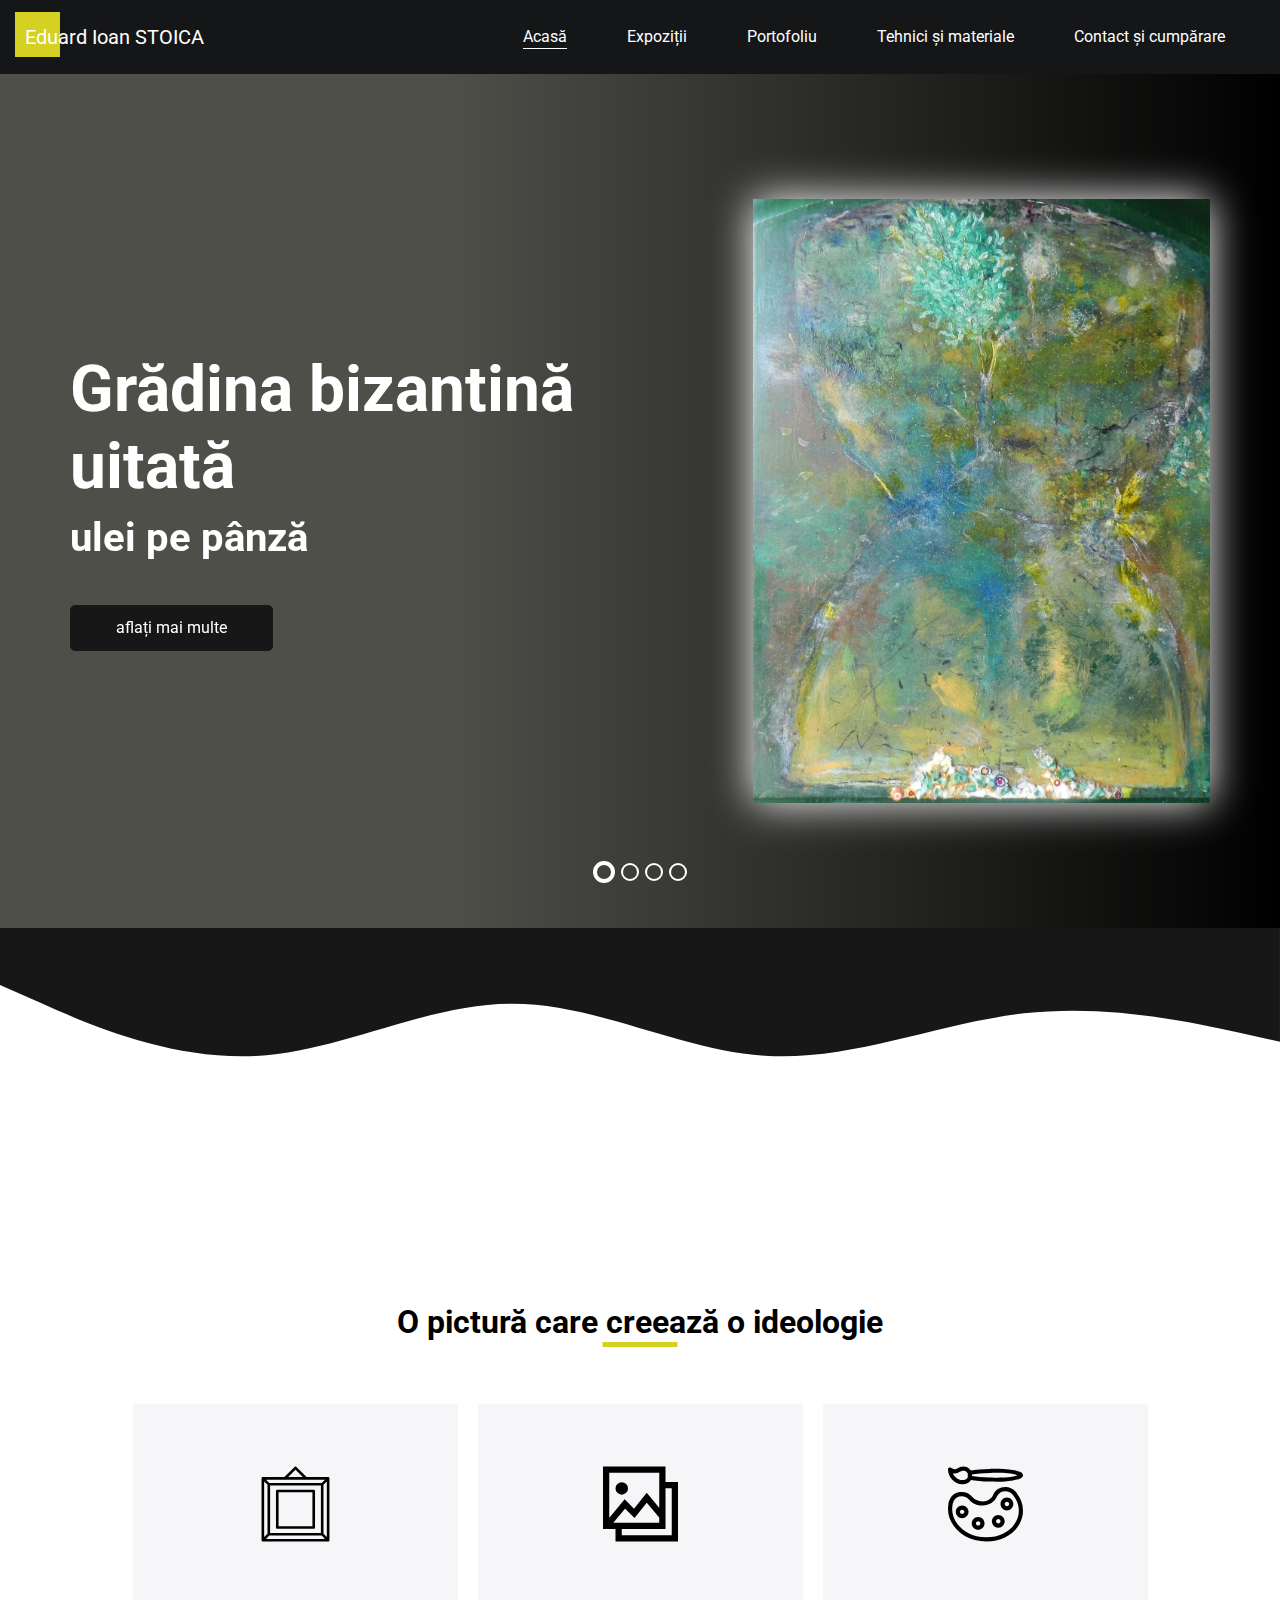
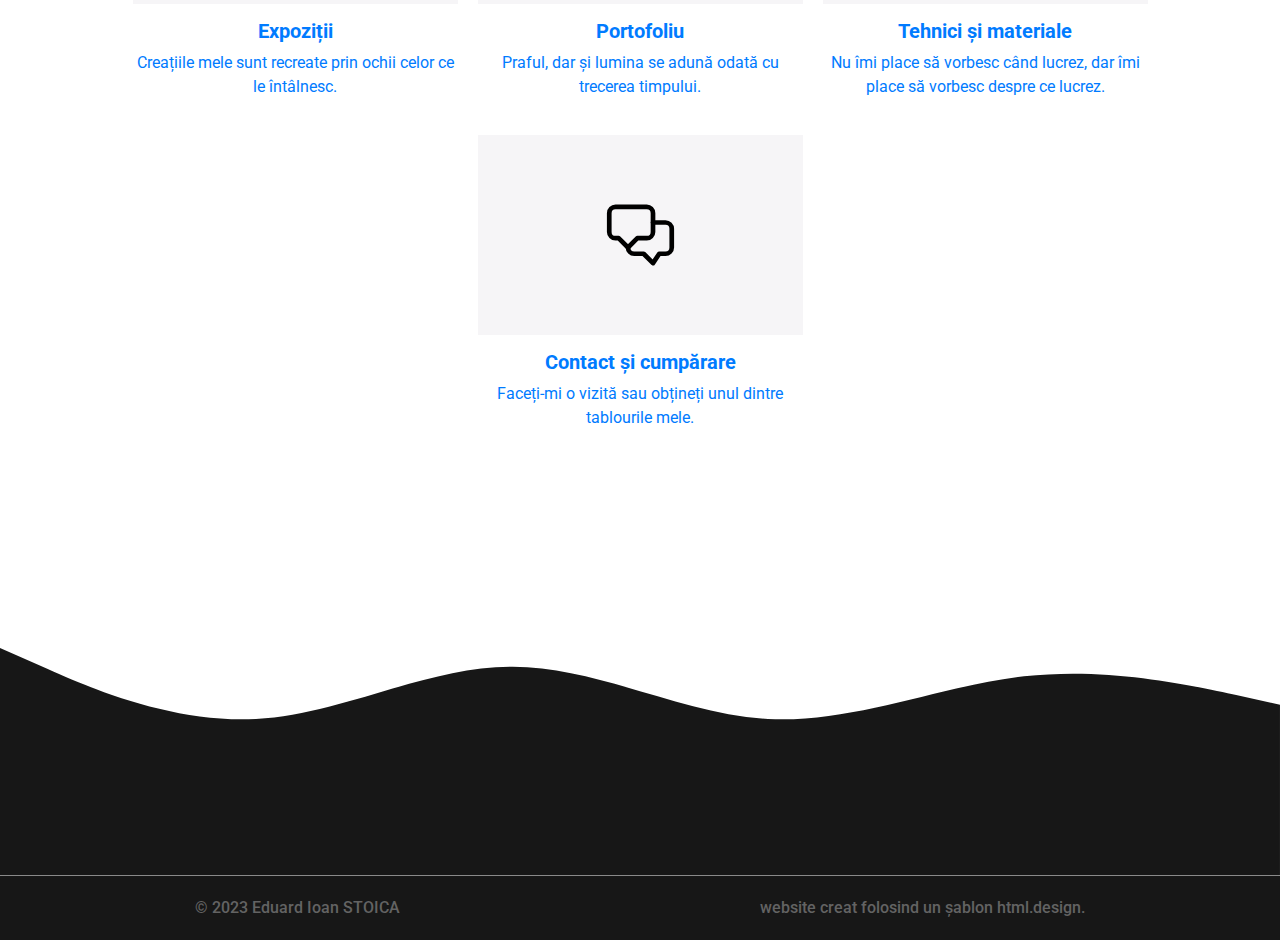
<file: index.html>
<!DOCTYPE html>
<html>

<head>
  <!-- Basic -->
  <meta charset="utf-8" />
  <meta http-equiv="X-UA-Compatible" content="IE=edge" />
  <!-- Mobile Metas -->
  <meta name="viewport" content="width=device-width, initial-scale=1, shrink-to-fit=no" />
  <!-- Site Metas -->
  <meta name="keywords" content="" />
  <meta name="description" content="" />
  <meta name="author" content="" />

  <title>Eduard Ioan STOICA</title>

  <!-- slider stylesheet -->
  <!-- slider stylesheet -->
  <link rel="stylesheet" type="text/css"
    href="https://cdnjs.cloudflare.com/ajax/libs/OwlCarousel2/2.3.4/assets/owl.carousel.min.css" />

  <!-- bootstrap core css -->
  <link rel="stylesheet" type="text/css" href="css/bootstrap.css" />

  <!-- fonts style -->
  <link href="https://fonts.googleapis.com/css?family=Roboto:400,700&display=swap" rel="stylesheet" />
  <!-- Custom styles for this template -->
  <link href="css/style.css" rel="stylesheet" />
  <!-- responsive style -->
  <link href="css/responsive.css" rel="stylesheet" />
</head>

<body>
  <div class="hero_area">
    <!-- header section strats -->
    <header class="header_section">
      <div class="container-fluid">
        <nav class="navbar navbar-expand-lg custom_nav-container ">
          <a class="navbar-brand" href="index.html">
            <span>
              Eduard Ioan STOICA
            </span>
          </a>
          <button class="navbar-toggler" type="button" data-toggle="collapse" data-target="#navbarSupportedContent"
            aria-controls="navbarSupportedContent" aria-expanded="false" aria-label="Toggle navigation">
            <span class="navbar-toggler-icon"></span>
          </button>

          <div class="collapse navbar-collapse" id="navbarSupportedContent">
            <div class="d-flex ml-auto flex-column flex-lg-row align-items-center">
              <ul class="navbar-nav  ">
                <li class="nav-item active">
                  <a class="nav-link" href="index.html"> Acasă <span class="sr-only">(current)</span></a>
                </li>
                <li class="nav-item ">
                  <a class="nav-link" href="expozitii.html"> Expoziții </a>
                </li>
                <li class="nav-item">
                  <a class="nav-link" href="portofoliu.html"> Portofoliu </a>
                </li>
                <li class="nav-item">
                  <a class="nav-link" href="tehnici.html"> Tehnici și materiale</a>
                </li>
                <li class="nav-item">
                  <a class="nav-link" href="contact.html"> Contact și cumpărare</a>
                </li>
              </ul>
            </div>
          </div>
        </nav>
      </div>
    </header>
    <!-- end header section -->
    <!-- slider section -->
    <section class=" slider_section position-relative">
      <div id="carouselExampleIndicators" class="carousel slide" data-ride="carousel">
        <ol class="carousel-indicators">
          <li data-target="#carouselExampleIndicators" data-slide-to="0" class="active"></li>
          <li data-target="#carouselExampleIndicators" data-slide-to="1"></li>
          <li data-target="#carouselExampleIndicators" data-slide-to="2"></li>
          <li data-target="#carouselExampleIndicators" data-slide-to="3"></li>
        </ol>
        <div class="carousel-inner">
          <div class="carousel-item active">
            <div class="container">
              <div class="box">
                <div class="row">
                  <div class="col-md-7">
                    <div class="detail-box">
                      <div>
                        <h1>
                          Grădina bizantină uitată
                        </h1>
                        <h2>
                          ulei pe pânză
                        </h2>
                        <div class="">
                          <a href="gradina.html">
                            aflați mai multe
                          </a>
                        </div>
                      </div>
                    </div>
                  </div>
                  <div class="col-md-5">
                    <div class="img-box">
                      <img src="images/grădina.jpeg" alt="Grădina bizantină uitată" />
                    </div>
                  </div>
                </div>
              </div>
            </div>
          </div>
          <div class="carousel-item">
            <div class="container">
              <div class="box">
                <div class="row">
                  <div class="col-md-7">
                    <div class="detail-box">
                      <div>
                        <h1>
                          Mozaic transilvănean
                        </h1>
                        <h2>
                          tehnici complexe
                        </h2>
                        <div class="">
                          <a href="mozaic.html">
                            aflați mai multe
                          </a>
                        </div>
                      </div>
                    </div>
                  </div>
                  <div class="col-md-5">
                    <div class="img-box">
                      <img src="images/mozaic.jpeg" alt="Mozaic transilvănean" />
                    </div>
                  </div>
                </div>
              </div>
            </div>
          </div>
          <div class="carousel-item">
            <div class="container">
              <div class="box">
                <div class="row">
                  <div class="col-md-7">
                    <div class="detail-box">
                      <div>
                        <h1>
                          Clepsidra albastră contemporană
                        </h1>
                        <h2>
                          ulei pe carton
                        </h2>
                        <div class="">
                          <a href="clepsidra.html">
                            aflați mai multe
                          </a>
                        </div>
                      </div>
                    </div>
                  </div>
                  <div class="col-md-5">
                    <div class="img-box">
                      <img src="images/clepsidra.jpeg" alt="Clepsidra albastră contemporană" />
                    </div>
                  </div>
                </div>
              </div>
            </div>
          </div>
          <div class="carousel-item">
            <div class="container">
              <div class="box">
                <div class="row">
                  <div class="col-md-7">
                    <div class="detail-box">
                      <div>
                        <h1>
                          Digital Art 2030
                        </h1>
                        <h2>
                          ulei pe pânză
                        </h2>
                        <div class="">
                          <a href="digitalart.html">
                            aflați mai multe
                          </a>
                        </div>
                      </div>
                    </div>
                  </div>
                  <div class="col-md-5">
                    <div class="img-box">
                      <img src="images/digitalart.jpeg" alt="Digital Art 2030" />
                    </div>
                  </div>
                </div>
              </div>
            </div>
          </div>
        </div>
      </div>
    </section>
    <!-- end slider section -->
  </div>

  <!-- how section -->
  <svg xmlns="http://www.w3.org/2000/svg" viewBox="0 0 1440 320">
    <path fill="#171717" fill-opacity="1" d="M0,64L48,85.3C96,107,192,149,288,144C384,139,480,85,576,85.3C672,85,768,139,864,144C960,149,1056,107,1152,96C1248,85,1344,107,1392,117.3L1440,128L1440,0L1392,0C1344,0,1248,0,1152,0C1056,0,960,0,864,0C768,0,672,0,576,0C480,0,384,0,288,0C192,0,96,0,48,0L0,0Z">
    </path>
  </svg>
  <section class="how_section layout_padding">
    <div class="heading_container">
      <h2>
        O pictură care creează o ideologie
      </h2>
    </div>
    <div class="how_container">
      <div class="box">
        <div class="img-box">
          <svg fill="#000000" height="800px" width="800px" version="1.1" id="Layer_1" xmlns="http://www.w3.org/2000/svg" xmlns:xlink="http://www.w3.org/1999/xlink" 
                viewBox="0 0 512 512" xml:space="preserve">
            <g>
              <g>
                <g>
                  <path d="M478.83,72.017H331.707l-69.41-69.409c-3.478-3.477-9.115-3.477-12.593,0l-69.409,69.409H33.17
                    c-4.919,0-8.904,3.987-8.904,8.904v422.174c0,4.917,3.985,8.904,8.904,8.904h445.66c4.919,0,8.904-3.987,8.904-8.904V80.921
                    C487.734,76.004,483.747,72.017,478.83,72.017z M256,21.496l50.521,50.521H205.479L256,21.496z M457.333,89.825l-22.78,22.781
                    H77.448L54.667,89.825H457.333z M429.337,130.414L429.337,130.414v323.19H82.663v-323.19H429.337z M42.074,102.418l22.781,22.781
                    v333.621l-22.781,22.78V102.418z M54.667,494.192l22.781-22.78h357.106l22.78,22.78H54.667z M469.924,481.6l-22.78-22.781
                    V125.199l22.78-22.78V481.6z"/>
                  <path d="M131.518,425.394h248.963c4.919,0,8.904-3.987,8.904-8.904V167.527c0-4.917-3.985-8.904-8.904-8.904H131.518
                    c-4.919,0-8.904,3.987-8.904,8.904V416.49C122.614,421.407,126.6,425.394,131.518,425.394z M140.422,176.431h231.155v231.155
                    H140.422V176.431z"/>
                </g>
              </g>
            </g>
          </svg>
        </div>
        <div class="detail-box">
          <h5>
            <a href="expozitii.html">Expoziții</a>
          </h5>
          <p>
            <a href="expozitii.html">Creațiile mele sunt recreate prin ochii celor ce le întâlnesc.</a>
          </p>
        </div>
      </div>
      <div class="box">
        <div class="img-box">
          <svg width="800px" height="800px" viewBox="0 0 24 24" xmlns="http://www.w3.org/2000/svg">
            <path fill="none" stroke="#000000" stroke-width="2" d="M1,1 L19,1 L19,19 L1,19 L1,1 Z M5,19 L5,23 L23,23 L23,5.97061363 L18.9998921,5.97061363 M6,8 C6.55228475,8 7,7.55228475 7,7 C7,6.44771525 6.55228475,6 6,6 C5.44771525,6 5,6.44771525 5,7 C5,7.55228475 5.44771525,8 6,8 Z M2,18 L7,12 L10,15 L14,10 L19,16"/>
          </svg>
        </div>
        <div class="detail-box">
          <h5>
            <a href="portofoliu.html">Portofoliu</a>
          </h5>
          <p>
            <a href="portofoliu.html">Praful, dar și lumina se adună odată cu trecerea timpului.</a>
          </p>
        </div>
      </div>
      <div class="box">
        <div class="img-box">
          <svg fill="#000000" height="800px" width="800px" version="1.1" id="Layer_1" xmlns="http://www.w3.org/2000/svg" xmlns:xlink="http://www.w3.org/1999/xlink" 
                viewBox="0 0 508 508" xml:space="preserve">
              <g>
                <g>
                  <path d="M439.6,24.4c-42-6.3-99.6-9.3-159.1-8.1c-49.7,1-94.7,5.1-125.8,11.2C139.1,5.1,120,0,106,0C90.8,0,74.4,5.5,56,16.8
                    c-10.3,3.8-24.9,0.9-31.9-6.2C20.1,6.5,14,5.3,8.7,7.5C3.5,9.6,0,14.8,0,20.5c0,53,44.7,99.5,95.6,99.5c10.2,0,42,0,59.7-28.7
                    c31.1,6.1,75.9,10.2,125.2,11.1c78.5,1.3,104.7,1,159.1-8.1c48.4-8.2,68.4-17.5,68.4-35S488.2,31.7,439.6,24.4z M134,72
                    c-10.4,19.1-31.5,19.7-38.4,19.7c-27.1,0-52.3-20.1-62.6-46.3c24.7,4,36.2-3.5,36.9-4c14-8.8,26.2-13.2,36.1-13.2
                    c7.3,0,17.9,2.1,28,19.1V72z M281.1,74.2c-47-1-89.5-4.6-118.9-10.2v-9.4h0c29.4-5.6,71.8-9.3,118.9-10.2
                    c8.4-0.2,130.6-8.1,188.8,14.9C413.9,81.9,289.5,74.3,281.1,74.2z"/>
                </g>
              </g>
              <g>
                <g>
                  <path d="M457.1,169.7c-17-19.4-42.2-30.6-69.1-30.6c-36.2,0-67.9,19.8-80.7,50.5c-14.2,33.9-48,51.7-88.4,45.9
                    c-23.2-3.3-41.7-13.1-53.5-28.2C148.4,185.5,122,173,93,173c-78.9,0-88.6,74.4-90.3,84.1C-6,307,6.7,358.4,38.3,402
                    C78,456.7,144.6,508,261.1,508c123.6,0,226.3-74.7,244.2-177.6C515.1,273.6,498,216.6,457.1,169.7z M477.5,325.5
                    C462,414.9,371,479.8,261.1,479.8c-100.4,0-164.8-45.8-200-94.4c-27.1-37.3-38-81.2-30.6-123.5c1.4-8.2,8.3-60.7,62.5-60.7
                    c20.2,0,38.5,8.6,50.2,23.5c16.4,21,41.2,34.4,71.7,38.8c53.4,7.7,99.1-16.9,118.4-62.9c8.5-20.2,29.9-33.2,54.7-33.2
                    c18.8,0,36.3,7.6,47.9,20.9C471.1,228.6,485.8,277.4,477.5,325.5z"/>
                </g>
              </g>
              <g>
                <g>
                  <path d="M399.1,210.6c-23.9,0-43.4,19.5-43.4,43.4c0,23.9,19.5,43.4,43.4,43.4c23.9,0,43.4-19.5,43.4-43.4
                    C442.5,230.1,423,210.6,399.1,210.6z M399.1,269.2c-8.4,0-15.2-6.8-15.2-15.2s6.8-15.2,15.2-15.2s15.2,6.8,15.2,15.2
                    C414.3,262.4,407.5,269.2,399.1,269.2z"/>
                </g>
              </g>
              <g>
                <g>
                  <path d="M340.6,328c-23.9,0-43.4,19.5-43.4,43.4c0,23.9,19.5,43.4,43.4,43.4c23.9,0,43.4-19.5,43.4-43.4
                    C383.9,347.4,364.5,328,340.6,328z M340.6,386.5c-8.4,0-15.2-6.8-15.2-15.2s6.8-15.2,15.2-15.2s15.2,6.8,15.2,15.2
                    C355.7,379.7,348.9,386.5,340.6,386.5z"/>
                </g>
              </g>
              <g>
                <g>
                  <path d="M204.1,341.9c-23.9,0-43.4,19.5-43.4,43.4c0,23.9,19.5,43.4,43.4,43.4c23.9,0,43.4-19.5,43.4-43.4
                    C247.4,361.3,228,341.9,204.1,341.9z M204.1,400.4c-8.4,0-15.2-6.8-15.2-15.2c0-8.4,6.8-15.2,15.2-15.2c8.4,0,15.2,6.8,15.2,15.2
                    C219.2,393.6,212.4,400.4,204.1,400.4z"/>
                </g>
              </g>
              <g>
                <g>
                  <path d="M95.8,263.9c-23.9,0-43.4,19.5-43.4,43.4c0,23.9,19.5,43.4,43.4,43.4c23.9,0,43.4-19.5,43.4-43.4
                    C139.2,283.4,119.8,263.9,95.8,263.9z M95.8,322.5c-8.4,0-15.2-6.8-15.2-15.2s6.8-15.2,15.2-15.2c8.4,0,15.2,6.8,15.2,15.2
                    S104.2,322.5,95.8,322.5z"/>
                </g>
              </g>
          </svg>
        </div>
        <div class="detail-box">
          <h5>
            <a href="tehnici.html">Tehnici și materiale</a>
          </h5>
          <p>
            <a href="tehnici.html">Nu îmi place să vorbesc când lucrez, dar îmi place să vorbesc despre ce lucrez.</a>
          </p>
        </div>
      </div>
      <div class="box">
        <div class="img-box">
          <svg viewBox="0 0 24 24" xmlns="http://www.w3.org/2000/svg" fill="#000000"><g id="SVGRepo_bgCarrier" stroke-width="0"></g><g id="SVGRepo_tracerCarrier" stroke-linecap="round" stroke-linejoin="round"></g><g id="SVGRepo_iconCarrier"> <defs> <style>.cls-1{fill:none;stroke:#000000;stroke-linecap:round;stroke-linejoin:round;stroke-width:1.5px;}</style> </defs> <g id="ic-contact-chat"> <path class="cls-1" d="M4,3H14a2,2,0,0,1,2,2v6a2,2,0,0,1-2,2H11L8,16,5,13H4a2,2,0,0,1-2-2V5A2,2,0,0,1,4,3Z"></path> <path class="cls-1" d="M16,8h4a2,2,0,0,1,2,2v6a2,2,0,0,1-2,2H18l-2,3-3-3H10a2,2,0,0,1-2-2H8"></path> </g> </g>
          </svg>
        </div>
        <div class="detail-box">
          <h5>
            <a href="contact.html">Contact și cumpărare</a>
          </h5>
          <p>
            <a href="contact.html">Faceți-mi o vizită sau obțineți unul dintre tablourile mele.</a>
          </p>
        </div>
      </div>
    </div>
  </section>
  <!-- end how section -->

  <!-- info section -->
  <svg xmlns="http://www.w3.org/2000/svg" viewBox="0 0 1440 320">
    <path fill="#171717" fill-opacity="1" d="M0,64L48,85.3C96,107,192,149,288,144C384,139,480,85,576,85.3C672,85,768,139,864,144C960,149,1056,107,1152,96C1248,85,1344,107,1392,117.3L1440,128L1440,320L1392,320C1344,320,1248,320,1152,320C1056,320,960,320,864,320C768,320,672,320,576,320C480,320,384,320,288,320C192,320,96,320,48,320L0,320Z">
    </path>
  </svg>


  <!-- footer section -->
  <section class="container-fluid footer_section">
    <p>
      &copy; 2023 Eduard Ioan STOICA
    </p>
    <p>website creat folosind un șablon <a href="https://html.design/">html.design</a>.</p>
  </section>
  <!-- footer section -->

  <script type="text/javascript" src="js/jquery-3.4.1.min.js"></script>
  <script type="text/javascript" src="js/bootstrap.js"></script>
  <script type="text/javascript" src="https://cdnjs.cloudflare.com/ajax/libs/OwlCarousel2/2.3.4/owl.carousel.min.js">
  </script>
  <!-- owl carousel script 
    -->
  <script type="text/javascript">
    $(".owl-carousel").owlCarousel({
      loop: true,
      margin: 0,
      navText: [],
      center: true,
      autoplay: true,
      autoplayHoverPause: true,
      responsive: {
        0: {
          items: 1
        },
        1000: {
          items: 3
        }
      }
    });
  </script>
  <!-- end owl carousel script -->
</body>

</html>
</file>
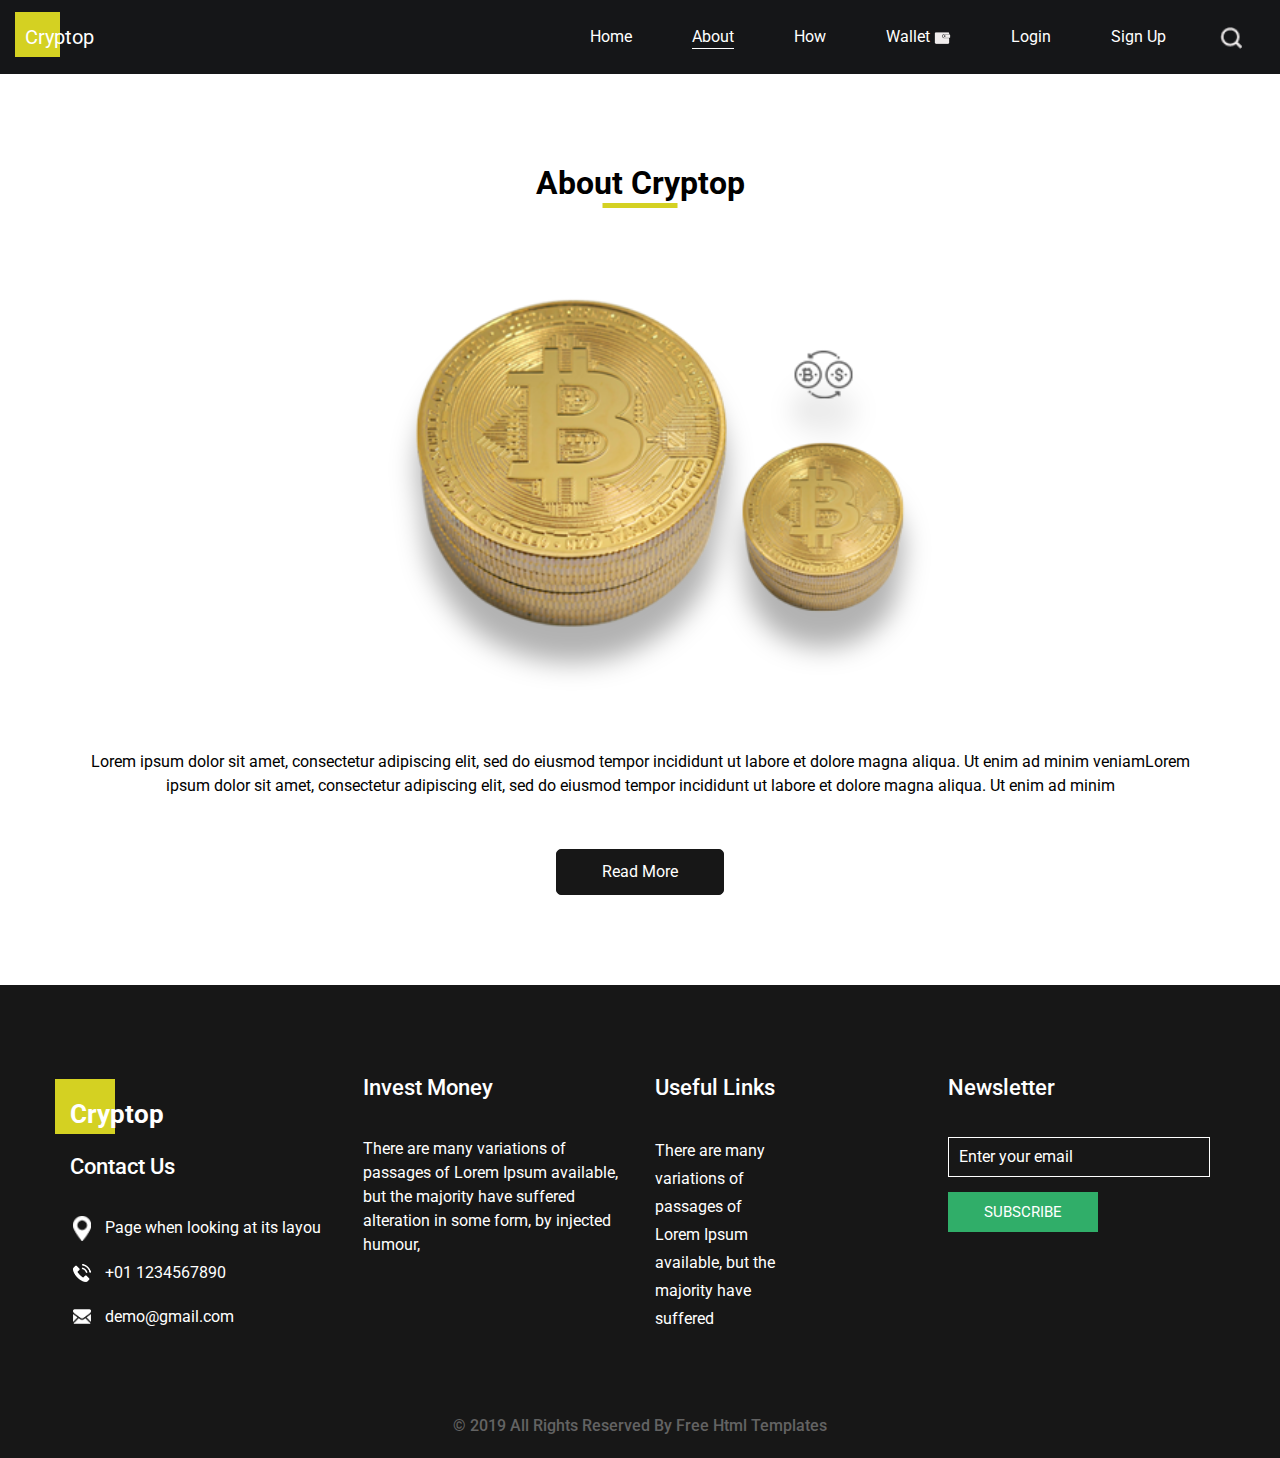
<file: about.html>
<!DOCTYPE html>
<html>

<head>
  <!-- Basic -->
  <meta charset="utf-8" />
  <meta http-equiv="X-UA-Compatible" content="IE=edge" />
  <!-- Mobile Metas -->
  <meta name="viewport" content="width=device-width, initial-scale=1, shrink-to-fit=no" />
  <!-- Site Metas -->
  <meta name="keywords" content="" />
  <meta name="description" content="" />
  <meta name="author" content="" />

  <title>Cryptop</title>

  <!-- slider stylesheet -->
  <!-- slider stylesheet -->
  <link rel="stylesheet" type="text/css"
    href="https://cdnjs.cloudflare.com/ajax/libs/OwlCarousel2/2.3.4/assets/owl.carousel.min.css" />

  <!-- bootstrap core css -->
  <link rel="stylesheet" type="text/css" href="css/bootstrap.css" />

  <!-- fonts style -->
  <link href="https://fonts.googleapis.com/css?family=Roboto:400,700&display=swap" rel="stylesheet" />
  <!-- Custom styles for this template -->
  <link href="css/style.css" rel="stylesheet" />
  <!-- responsive style -->
  <link href="css/responsive.css" rel="stylesheet" />
</head>

<body>
  <div class="hero_area">
    <!-- header section strats -->
    <header class="header_section">
      <div class="container-fluid">
        <nav class="navbar navbar-expand-lg custom_nav-container ">
          <a class="navbar-brand" href="index.html">
            <span>
              Cryptop
            </span>
          </a>
          <button class="navbar-toggler" type="button" data-toggle="collapse" data-target="#navbarSupportedContent"
            aria-controls="navbarSupportedContent" aria-expanded="false" aria-label="Toggle navigation">
            <span class="navbar-toggler-icon"></span>
          </button>

          <div class="collapse navbar-collapse" id="navbarSupportedContent">
            <div class="d-flex ml-auto flex-column flex-lg-row align-items-center">
              <ul class="navbar-nav  ">
                <li class="nav-item ">
                  <a class="nav-link" href="index.html">Home <span class="sr-only">(current)</span></a>
                </li>
                <li class="nav-item active">
                  <a class="nav-link" href="about.html"> About </a>
                </li>
                <li class="nav-item">
                  <a class="nav-link" href="how.html"> How </a>
                </li>
                <li class="nav-item">
                  <a class="nav-link" href="#">
                    <span>Wallet</span> <img src="images/wallet.png" alt="" />
                  </a>
                </li>
                <li class="nav-item">
                  <a class="nav-link" href="#"> Login</a>
                </li>
                <li class="nav-item">
                  <a class="nav-link" href="#"> Sign Up</a>
                </li>
              </ul>
              <div class="user_option">
                <form class="form-inline my-2 my-lg-0 ml-0 ml-lg-4 mb-3 mb-lg-0">
                  <button class="btn  my-2 my-sm-0 nav_search-btn" type="submit"></button>
                </form>
              </div>
            </div>
          </div>
        </nav>
      </div>
    </header>
    <!-- end header section -->
  </div>

  <!-- about section -->

  <section class="about_section layout_padding">
    <div class="container">
      <div class="heading_container">
        <h2>
          About Cryptop
        </h2>
      </div>
      <div class="box">
        <div class="img-box">
          <img src="images/about-img.png" alt="">
        </div>
        <div class="detail-box">
          <p>
            Lorem ipsum dolor sit amet, consectetur adipiscing elit, sed do eiusmod tempor incididunt ut labore et
            dolore magna aliqua. Ut enim ad minim veniamLorem ipsum dolor sit amet, consectetur adipiscing elit, sed do
            eiusmod tempor incididunt ut labore
            et dolore magna aliqua. Ut enim ad minim
          </p>
          <div class="btn-box">
            <a href="">
              Read More
            </a>
          </div>
        </div>
      </div>
    </div>
  </section>
  <!-- end about section -->

  <!-- info section -->
  <section class="info_section layout_padding">
    <div class="container">
      <div class="row">
        <div class="col-md-3">
          <div class="info_contact">
            <div class="info_logo">
              <a href="index.html">
                <span>
                  Cryptop
                </span>
              </a>
            </div>
            <h5>
              Contact Us
            </h5>
            <div>
              <div class="img-box">
                <img src="images/location.png" width="18px" alt="" />
              </div>
              <p>
                Page when looking at its layou
              </p>
            </div>
            <div>
              <div class="img-box">
                <img src="images/phone.png" width="18px" alt="" />
              </div>
              <p>
                +01 1234567890
              </p>
            </div>
            <div>
              <div class="img-box">
                <img src="images/envelope.png" width="18px" alt="" />
              </div>
              <p>
                demo@gmail.com
              </p>
            </div>
          </div>
        </div>
        <div class="col-md-3">
          <div class="info_info">
            <h5>
              Invest Money
            </h5>
            <p>
              There are many variations of passages of Lorem Ipsum available, but the majority have suffered alteration
              in some form, by injected humour,
            </p>
          </div>
        </div>

        <div class="col-md-3">
          <div class="info_links">
            <h5>
              Useful Links
            </h5>
            <ul>
              <li>
                <a href="">
                  There are many
                </a>
              </li>
              <li>
                <a href="">
                  variations of
                </a>
              </li>
              <li>
                <a href="">
                  passages of
                </a>
              </li>
              <li>
                <a href="">
                  Lorem Ipsum
                </a>
              </li>
              <li>
                <a href="">
                  available, but the
                </a>
              </li>
              <li>
                <a href="">
                  majority have
                </a>
              </li>
              <li>
                <a href="">
                  suffered
                </a>
              </li>
            </ul>
          </div>
        </div>
        <div class="col-md-3">
          <div class="info_form ">
            <h5>
              Newsletter
            </h5>
            <form action="">
              <input type="email" placeholder="Enter your email" />
              <button>
                Subscribe
              </button>
            </form>
          </div>
        </div>
      </div>
    </div>
  </section>

  <!-- end info_section -->

  <!-- footer section -->
  <section class="container-fluid footer_section">
    <p>
      &copy; 2019 All Rights Reserved By
      <a href="https://html.design/">Free Html Templates</a>
    </p>
  </section>
  <!-- footer section -->

  <script type="text/javascript" src="js/jquery-3.4.1.min.js"></script>
  <script type="text/javascript" src="js/bootstrap.js"></script>
  <script type="text/javascript" src="https://cdnjs.cloudflare.com/ajax/libs/OwlCarousel2/2.3.4/owl.carousel.min.js">
  </script>
  <!-- owl carousel script 
    -->
  <script type="text/javascript">
    $(".owl-carousel").owlCarousel({
      loop: true,
      margin: 0,
      navText: [],
      center: true,
      autoplay: true,
      autoplayHoverPause: true,
      responsive: {
        0: {
          items: 1
        },
        1000: {
          items: 3
        }
      }
    });
  </script>
  <!-- end owl carousel script -->
</body>

</html>
</file>
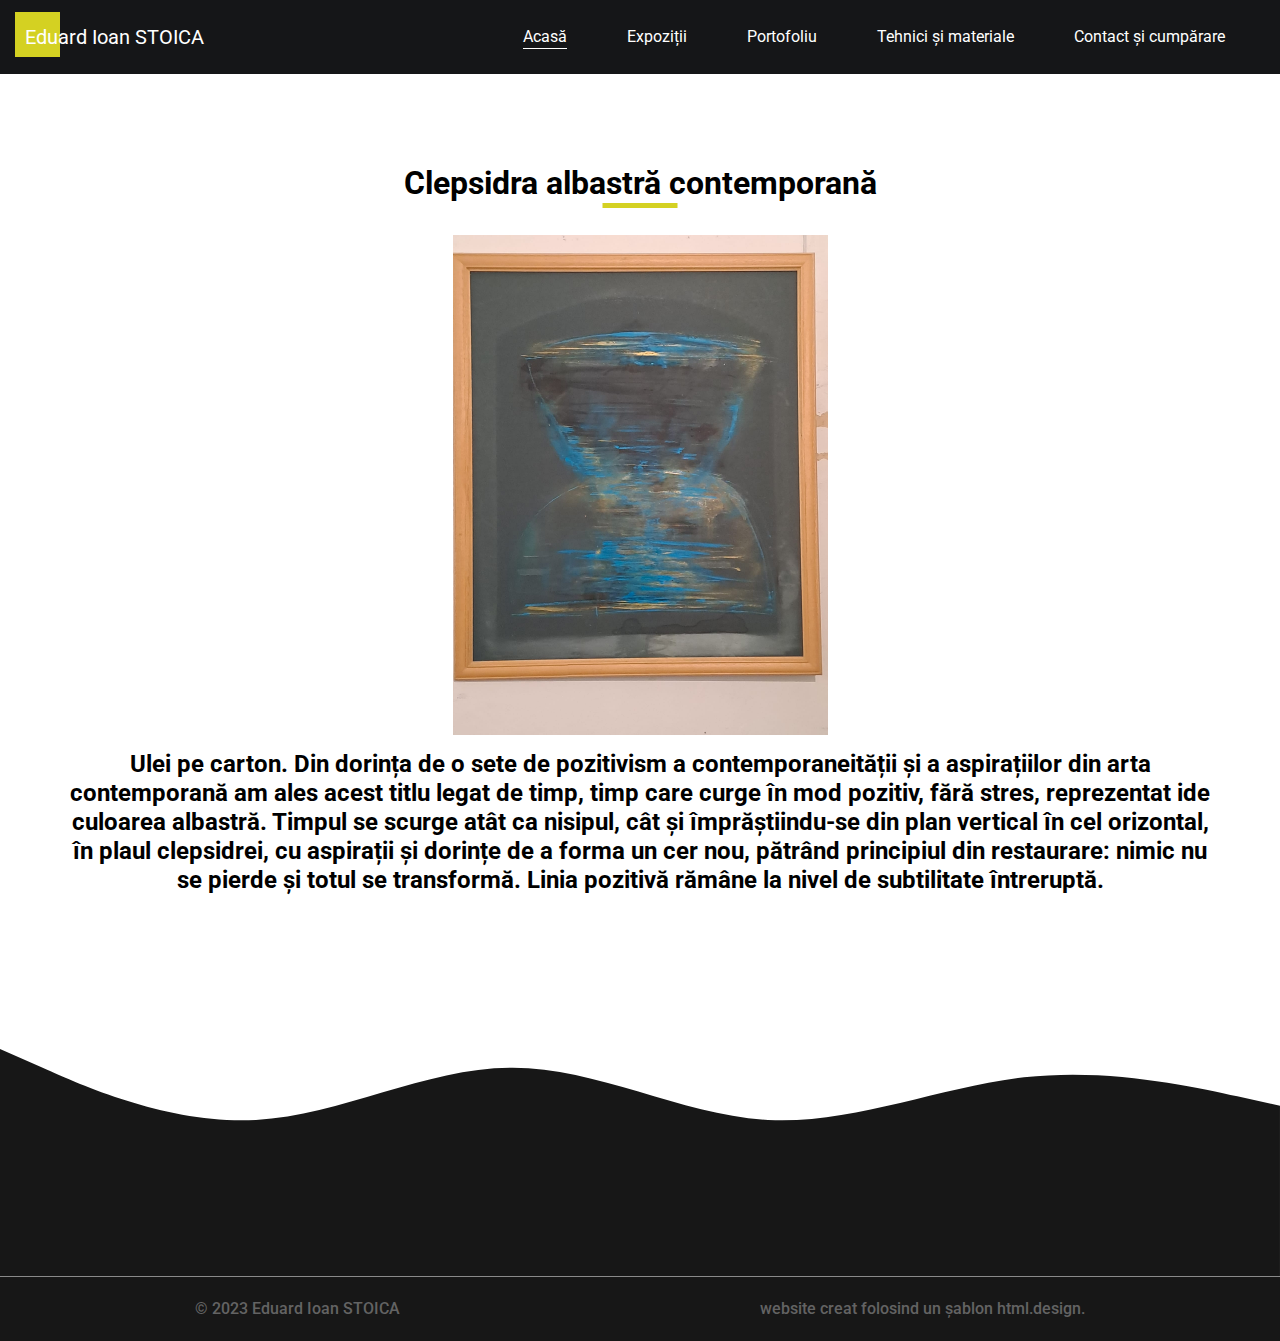
<file: clepsidra.html>
<!DOCTYPE html>
<html>

<head>
  <!-- Basic -->
  <meta charset="utf-8" />
  <meta http-equiv="X-UA-Compatible" content="IE=edge" />
  <!-- Mobile Metas -->
  <meta name="viewport" content="width=device-width, initial-scale=1, shrink-to-fit=no" />
  <!-- Site Metas -->
  <meta name="keywords" content="" />
  <meta name="description" content="" />
  <meta name="author" content="" />

  <title>Clepsidra albastră contemporană</title>

  <!-- slider stylesheet -->
  <!-- slider stylesheet -->
  <link rel="stylesheet" type="text/css"
    href="https://cdnjs.cloudflare.com/ajax/libs/OwlCarousel2/2.3.4/assets/owl.carousel.min.css" />

  <!-- bootstrap core css -->
  <link rel="stylesheet" type="text/css" href="css/bootstrap.css" />

  <!-- fonts style -->
  <link href="https://fonts.googleapis.com/css?family=Roboto:400,700&display=swap" rel="stylesheet" />
  <!-- Custom styles for this template -->
  <link href="css/style.css" rel="stylesheet" />
  <!-- responsive style -->
  <link href="css/responsive.css" rel="stylesheet" />
</head>


<body>
    <div class="hero_area">
        <!-- header section strats -->
        <header class="header_section">
          <div class="container-fluid">
            <nav class="navbar navbar-expand-lg custom_nav-container ">
              <a class="navbar-brand" href="index.html">
                <span>
                  Eduard Ioan STOICA
                </span>
              </a>
              <button class="navbar-toggler" type="button" data-toggle="collapse" data-target="#navbarSupportedContent"
                aria-controls="navbarSupportedContent" aria-expanded="false" aria-label="Toggle navigation">
                <span class="navbar-toggler-icon"></span>
              </button>
    
              <div class="collapse navbar-collapse" id="navbarSupportedContent">
                <div class="d-flex ml-auto flex-column flex-lg-row align-items-center">
                  <ul class="navbar-nav  ">
                    <li class="nav-item active">
                      <a class="nav-link" href="index.html"> Acasă <span class="sr-only">(current)</span></a>
                    </li>
                    <li class="nav-item ">
                      <a class="nav-link" href="expozitii.html"> Expoziții </a>
                    </li>
                    <li class="nav-item">
                      <a class="nav-link" href="portofoliu.html"> Portofoliu </a>
                    </li>
                    <li class="nav-item">
                      <a class="nav-link" href="tehnici.html"> Tehnici și materiale</a>
                    </li>
                    <li class="nav-item">
                      <a class="nav-link" href="contact.html"> Contact și cumpărare</a>
                    </li>
                  </ul>
                </div>
              </div>
            </nav>
          </div>
        </header>
        <!-- end header section -->
    </div>

  <!-- about section -->

  <section class="about_section layout_padding">
    <div class="container">
        <div class="heading_container">
        <h2>
          Clepsidra albastră contemporană
        </h2>
        </div>
        <div class="box">
            <img class="img-box" src="images/clepsidra.jpeg" alt="Clepsidra albastră contemporană">            
        </div>
        <div class="detail-box">
          <h4>
            Ulei pe carton. Din dorința de o sete de pozitivism a contemporaneității și a aspirațiilor din arta contemporană am ales acest titlu legat de timp, timp care curge în mod pozitiv, fără stres, reprezentat ide culoarea albastră. Timpul se scurge atât ca nisipul, cât și împrăștiindu-se din plan vertical în cel orizontal, în plaul clepsidrei, cu aspirații și dorințe de a forma un cer nou, pătrând principiul din restaurare: nimic nu se pierde și totul se transformă. Linia pozitivă rămâne la nivel de subtilitate întreruptă.
          </h4>
        </div>
      </div>
    </div>
  </section>
  <!-- end about section -->

  <!-- info section -->
  <svg xmlns="http://www.w3.org/2000/svg" viewBox="0 0 1440 320">
    <path fill="#171717" fill-opacity="1" d="M0,64L48,85.3C96,107,192,149,288,144C384,139,480,85,576,85.3C672,85,768,139,864,144C960,149,1056,107,1152,96C1248,85,1344,107,1392,117.3L1440,128L1440,320L1392,320C1344,320,1248,320,1152,320C1056,320,960,320,864,320C768,320,672,320,576,320C480,320,384,320,288,320C192,320,96,320,48,320L0,320Z">
    </path>
  </svg>


  <!-- footer section -->
  <section class="container-fluid footer_section">
    <p>
      &copy; 2023 Eduard Ioan STOICA
    </p>
    <p>website creat folosind un șablon <a href="https://html.design/">html.design</a>.</p>
  </section>
  <!-- footer section -->

  <script type="text/javascript" src="js/jquery-3.4.1.min.js"></script>
  <script type="text/javascript" src="js/bootstrap.js"></script>
  <script type="text/javascript" src="https://cdnjs.cloudflare.com/ajax/libs/OwlCarousel2/2.3.4/owl.carousel.min.js">
  </script>
  <!-- owl carousel script 
    -->
  <script type="text/javascript">
    $(".owl-carousel").owlCarousel({
      loop: true,
      margin: 0,
      navText: [],
      center: true,
      autoplay: true,
      autoplayHoverPause: true,
      responsive: {
        0: {
          items: 1
        },
        1000: {
          items: 3
        }
      }
    });
  </script>
  <!-- end owl carousel script -->
</body>

</html>
</file>
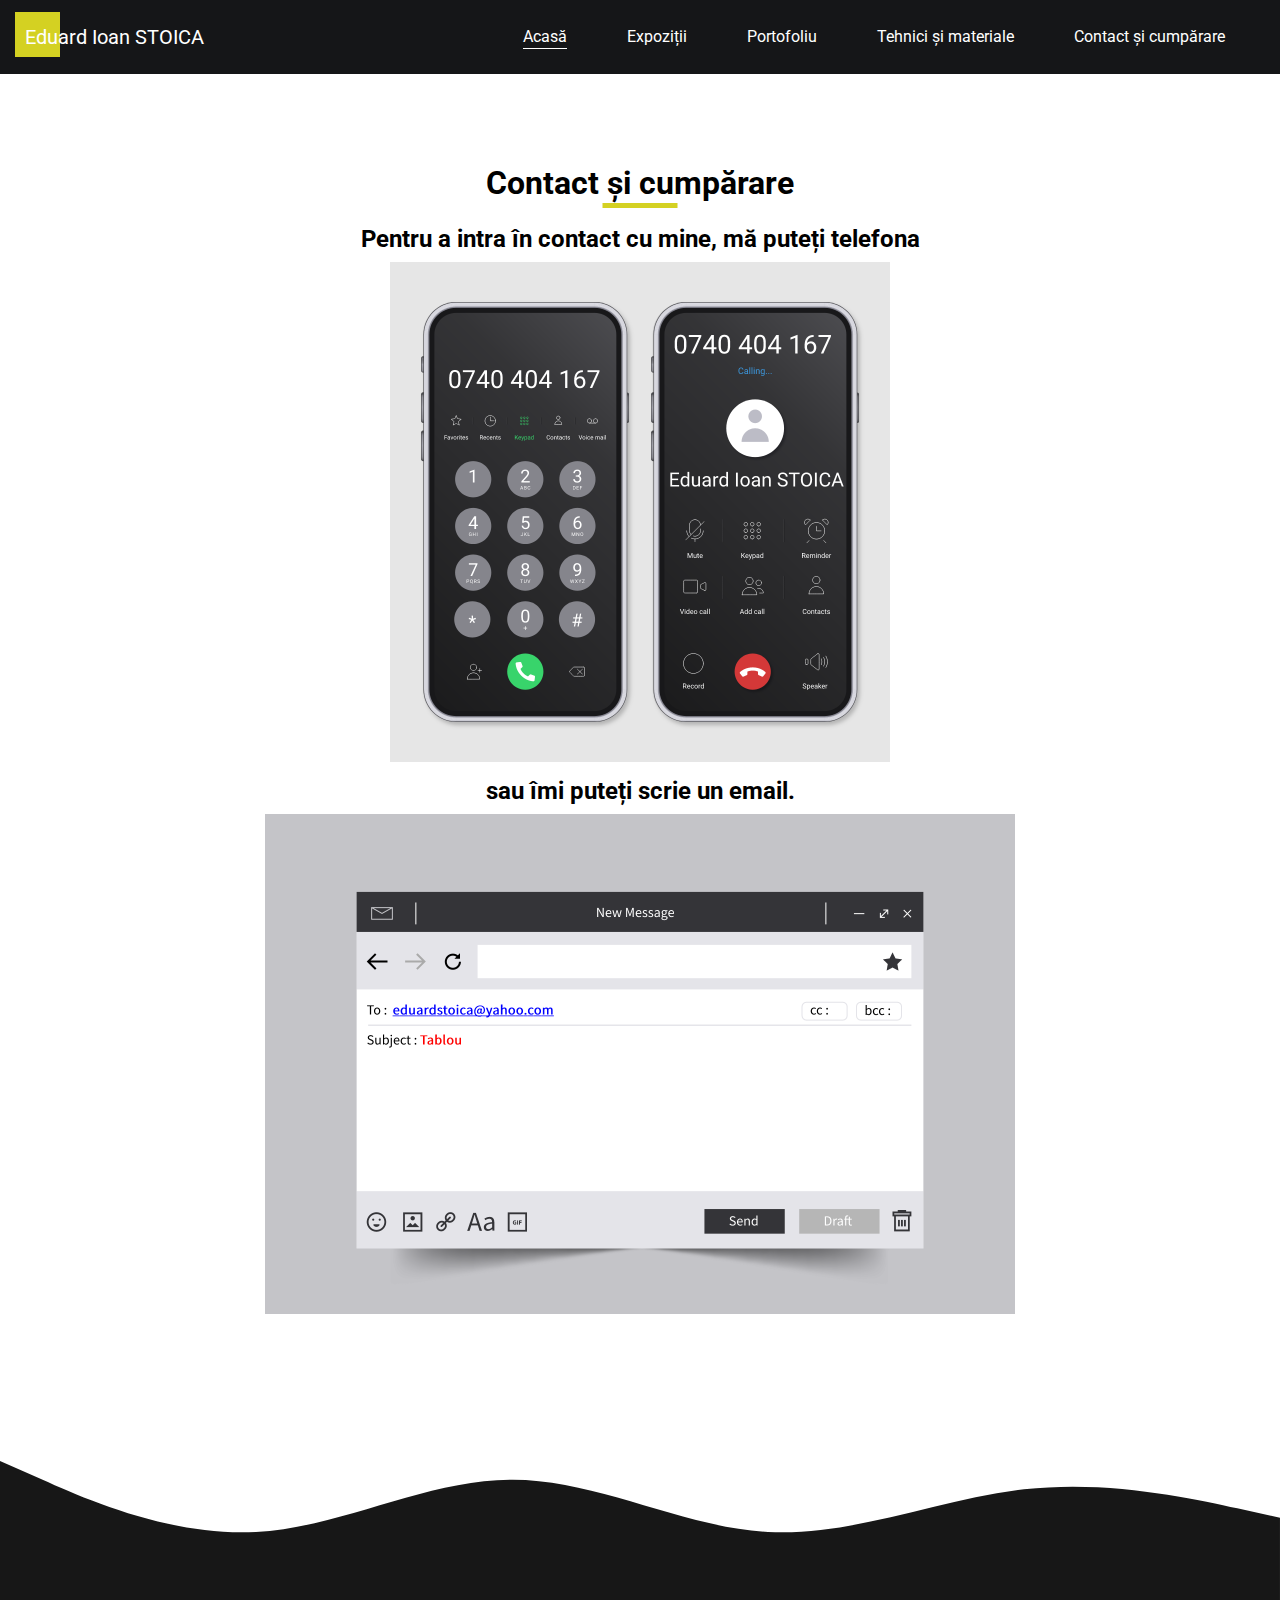
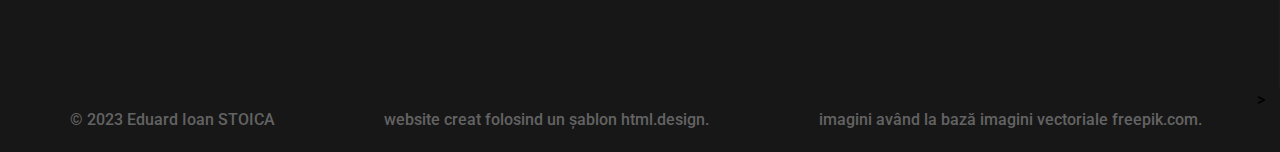
<file: contact.html>
<!DOCTYPE html>
<html>

<head>
  <!-- Basic -->
  <meta charset="utf-8" />
  <meta http-equiv="X-UA-Compatible" content="IE=edge" />
  <!-- Mobile Metas -->
  <meta name="viewport" content="width=device-width, initial-scale=1, shrink-to-fit=no" />
  <!-- Site Metas -->
  <meta name="keywords" content="" />
  <meta name="description" content="" />
  <meta name="author" content="" />

  <title>Contact și cumpărare</title>

  <!-- slider stylesheet -->
  <!-- slider stylesheet -->
  <link rel="stylesheet" type="text/css"
    href="https://cdnjs.cloudflare.com/ajax/libs/OwlCarousel2/2.3.4/assets/owl.carousel.min.css" />

  <!-- bootstrap core css -->
  <link rel="stylesheet" type="text/css" href="css/bootstrap.css" />

  <!-- fonts style -->
  <link href="https://fonts.googleapis.com/css?family=Roboto:400,700&display=swap" rel="stylesheet" />
  <!-- Custom styles for this template -->
  <link href="css/style.css" rel="stylesheet" />
  <!-- responsive style -->
  <link href="css/responsive.css" rel="stylesheet" />
</head>


<body>
    <div class="hero_area">
        <!-- header section strats -->
        <header class="header_section">
          <div class="container-fluid">
            <nav class="navbar navbar-expand-lg custom_nav-container ">
              <a class="navbar-brand" href="index.html">
                <span>
                  Eduard Ioan STOICA
                </span>
              </a>
              <button class="navbar-toggler" type="button" data-toggle="collapse" data-target="#navbarSupportedContent"
                aria-controls="navbarSupportedContent" aria-expanded="false" aria-label="Toggle navigation">
                <span class="navbar-toggler-icon"></span>
              </button>
    
              <div class="collapse navbar-collapse" id="navbarSupportedContent">
                <div class="d-flex ml-auto flex-column flex-lg-row align-items-center">
                  <ul class="navbar-nav  ">
                    <li class="nav-item active">
                      <a class="nav-link" href="index.html"> Acasă <span class="sr-only">(current)</span></a>
                    </li>
                    <li class="nav-item ">
                      <a class="nav-link" href="expozitii.html"> Expoziții </a>
                    </li>
                    <li class="nav-item">
                      <a class="nav-link" href="portofoliu.html"> Portofoliu </a>
                    </li>
                    <li class="nav-item">
                      <a class="nav-link" href="tehnici.html"> Tehnici și materiale</a>
                    </li>
                    <li class="nav-item">
                      <a class="nav-link" href="contact.html"> Contact și cumpărare</a>
                    </li>
                  </ul>
                </div>
              </div>
            </nav>
          </div>
        </header>
        <!-- end header section -->
    </div>

  <!-- about section -->

  <section class="about_section layout_padding">
    <div class="container">
        <div class="heading_container">
        <h2>
            Contact și cumpărare
        </h2>
        </div>
        <div class="detail-box">
          <h4>
            Pentru a intra în contact cu mine, mă puteți telefona
          </h4>
        </div>
        <div>
          <img class="img-box" src="images/telefon.png" alt="Apel telefonic">
        </div>
        <div class="detail-box">
          <h4>
             sau îmi puteți scrie un email.
          </h4>
        </div>
        <div>
          <img class="img-box" src="images/email.png" alt="Apel telefonic">
        </div>
      </div>
    </div>
  </section>
  <!-- end about section -->

  <!-- info section -->
  <svg xmlns="http://www.w3.org/2000/svg" viewBox="0 0 1440 320">
    <path fill="#171717" fill-opacity="1" d="M0,64L48,85.3C96,107,192,149,288,144C384,139,480,85,576,85.3C672,85,768,139,864,144C960,149,1056,107,1152,96C1248,85,1344,107,1392,117.3L1440,128L1440,320L1392,320C1344,320,1248,320,1152,320C1056,320,960,320,864,320C768,320,672,320,576,320C480,320,384,320,288,320C192,320,96,320,48,320L0,320Z">
    </path>
  </svg>


  <!-- footer section -->
  <section class="container-fluid footer_section">
    <p>
      &copy; 2023 Eduard Ioan STOICA
    </p>
    <p>website creat folosind un șablon <a href="https://html.design/">html.design</a>.</p>
    <p>imagini având la bază imagini vectoriale <a href="https://www.freepik.com">freepik.com</a>.</p>>
  </section>
  <!-- footer section -->

  <script type="text/javascript" src="js/jquery-3.4.1.min.js"></script>
  <script type="text/javascript" src="js/bootstrap.js"></script>
  <script type="text/javascript" src="https://cdnjs.cloudflare.com/ajax/libs/OwlCarousel2/2.3.4/owl.carousel.min.js">
  </script>
  <!-- owl carousel script 
    -->
  <script type="text/javascript">
    $(".owl-carousel").owlCarousel({
      loop: true,
      margin: 0,
      navText: [],
      center: true,
      autoplay: true,
      autoplayHoverPause: true,
      responsive: {
        0: {
          items: 1
        },
        1000: {
          items: 3
        }
      }
    });
  </script>
  <!-- end owl carousel script -->
</body>

</html>
</file>
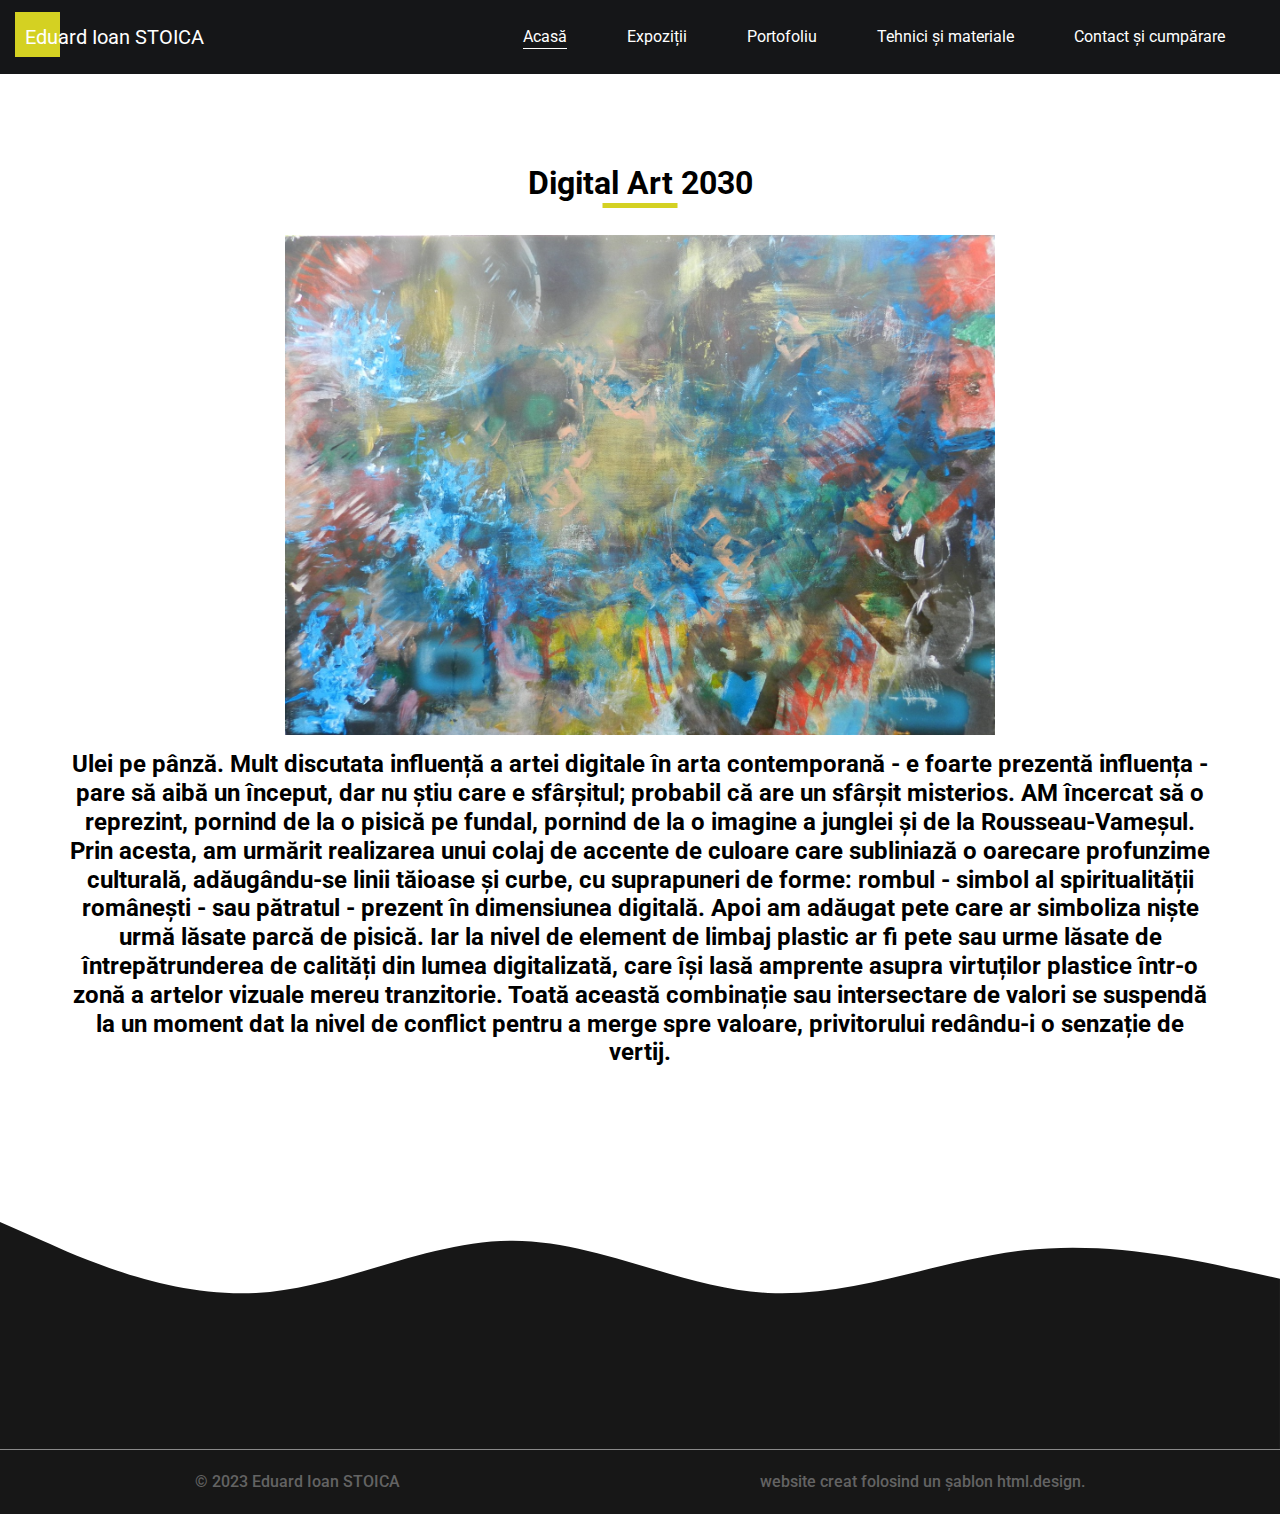
<file: digitalart.html>
<!DOCTYPE html>
<html>

<head>
  <!-- Basic -->
  <meta charset="utf-8" />
  <meta http-equiv="X-UA-Compatible" content="IE=edge" />
  <!-- Mobile Metas -->
  <meta name="viewport" content="width=device-width, initial-scale=1, shrink-to-fit=no" />
  <!-- Site Metas -->
  <meta name="keywords" content="" />
  <meta name="description" content="" />
  <meta name="author" content="" />

  <title>Digital Art 2030</title>

  <!-- slider stylesheet -->
  <!-- slider stylesheet -->
  <link rel="stylesheet" type="text/css"
    href="https://cdnjs.cloudflare.com/ajax/libs/OwlCarousel2/2.3.4/assets/owl.carousel.min.css" />

  <!-- bootstrap core css -->
  <link rel="stylesheet" type="text/css" href="css/bootstrap.css" />

  <!-- fonts style -->
  <link href="https://fonts.googleapis.com/css?family=Roboto:400,700&display=swap" rel="stylesheet" />
  <!-- Custom styles for this template -->
  <link href="css/style.css" rel="stylesheet" />
  <!-- responsive style -->
  <link href="css/responsive.css" rel="stylesheet" />
</head>


<body>
    <div class="hero_area">
        <!-- header section strats -->
        <header class="header_section">
          <div class="container-fluid">
            <nav class="navbar navbar-expand-lg custom_nav-container ">
              <a class="navbar-brand" href="index.html">
                <span>
                  Eduard Ioan STOICA
                </span>
              </a>
              <button class="navbar-toggler" type="button" data-toggle="collapse" data-target="#navbarSupportedContent"
                aria-controls="navbarSupportedContent" aria-expanded="false" aria-label="Toggle navigation">
                <span class="navbar-toggler-icon"></span>
              </button>
    
              <div class="collapse navbar-collapse" id="navbarSupportedContent">
                <div class="d-flex ml-auto flex-column flex-lg-row align-items-center">
                  <ul class="navbar-nav  ">
                    <li class="nav-item active">
                      <a class="nav-link" href="index.html"> Acasă <span class="sr-only">(current)</span></a>
                    </li>
                    <li class="nav-item ">
                      <a class="nav-link" href="expozitii.html"> Expoziții </a>
                    </li>
                    <li class="nav-item">
                      <a class="nav-link" href="portofoliu.html"> Portofoliu </a>
                    </li>
                    <li class="nav-item">
                      <a class="nav-link" href="tehnici.html"> Tehnici și materiale</a>
                    </li>
                    <li class="nav-item">
                      <a class="nav-link" href="contact.html"> Contact și cumpărare</a>
                    </li>
                  </ul>
                </div>
              </div>
            </nav>
          </div>
        </header>
        <!-- end header section -->
    </div>

  <!-- about section -->

  <section class="about_section layout_padding">
    <div class="container">
        <div class="heading_container">
        <h2>
          Digital Art 2030
        </h2>
        </div>
        <div class="box">
            <img class="img-box" src="images/digitalart.jpeg" alt="Digital Art 2030">            
        </div>
        <div class="detail-box">
          <h4>
            Ulei pe pânză. Mult discutata influență a artei digitale în arta contemporană - e foarte prezentă influența - pare să aibă un început, dar nu știu care e sfârșitul; probabil că are un sfârșit misterios. AM încercat să o reprezint, pornind de la o pisică pe fundal, pornind de la o imagine a junglei și de la Rousseau-Vameșul. Prin acesta, am urmărit realizarea unui colaj de accente de culoare care subliniază o oarecare profunzime culturală, adăugându-se linii tăioase și curbe, cu suprapuneri de forme: rombul - simbol al spiritualității românești - sau pătratul - prezent în dimensiunea digitală. Apoi am adăugat pete care ar simboliza niște urmă lăsate parcă de pisică. Iar la nivel de element de limbaj plastic ar fi pete sau urme lăsate de întrepătrunderea de calități din lumea digitalizată, care își lasă amprente asupra virtuților plastice într-o zonă a artelor vizuale mereu tranzitorie. Toată această combinație sau intersectare de valori se suspendă la un moment dat la nivel de conflict pentru a merge spre valoare, privitorului redându-i o senzație de vertij. 
          </h4>
        </div>
      </div>
    </div>
  </section>
  <!-- end about section -->

  <!-- info section -->
  <svg xmlns="http://www.w3.org/2000/svg" viewBox="0 0 1440 320">
    <path fill="#171717" fill-opacity="1" d="M0,64L48,85.3C96,107,192,149,288,144C384,139,480,85,576,85.3C672,85,768,139,864,144C960,149,1056,107,1152,96C1248,85,1344,107,1392,117.3L1440,128L1440,320L1392,320C1344,320,1248,320,1152,320C1056,320,960,320,864,320C768,320,672,320,576,320C480,320,384,320,288,320C192,320,96,320,48,320L0,320Z">
    </path>
  </svg>


  <!-- footer section -->
  <section class="container-fluid footer_section">
    <p>
      &copy; 2023 Eduard Ioan STOICA
    </p>
    <p>website creat folosind un șablon <a href="https://html.design/">html.design</a>.</p>
  </section>
  <!-- footer section -->

  <script type="text/javascript" src="js/jquery-3.4.1.min.js"></script>
  <script type="text/javascript" src="js/bootstrap.js"></script>
  <script type="text/javascript" src="https://cdnjs.cloudflare.com/ajax/libs/OwlCarousel2/2.3.4/owl.carousel.min.js">
  </script>
  <!-- owl carousel script 
    -->
  <script type="text/javascript">
    $(".owl-carousel").owlCarousel({
      loop: true,
      margin: 0,
      navText: [],
      center: true,
      autoplay: true,
      autoplayHoverPause: true,
      responsive: {
        0: {
          items: 1
        },
        1000: {
          items: 3
        }
      }
    });
  </script>
  <!-- end owl carousel script -->
</body>

</html>
</file>
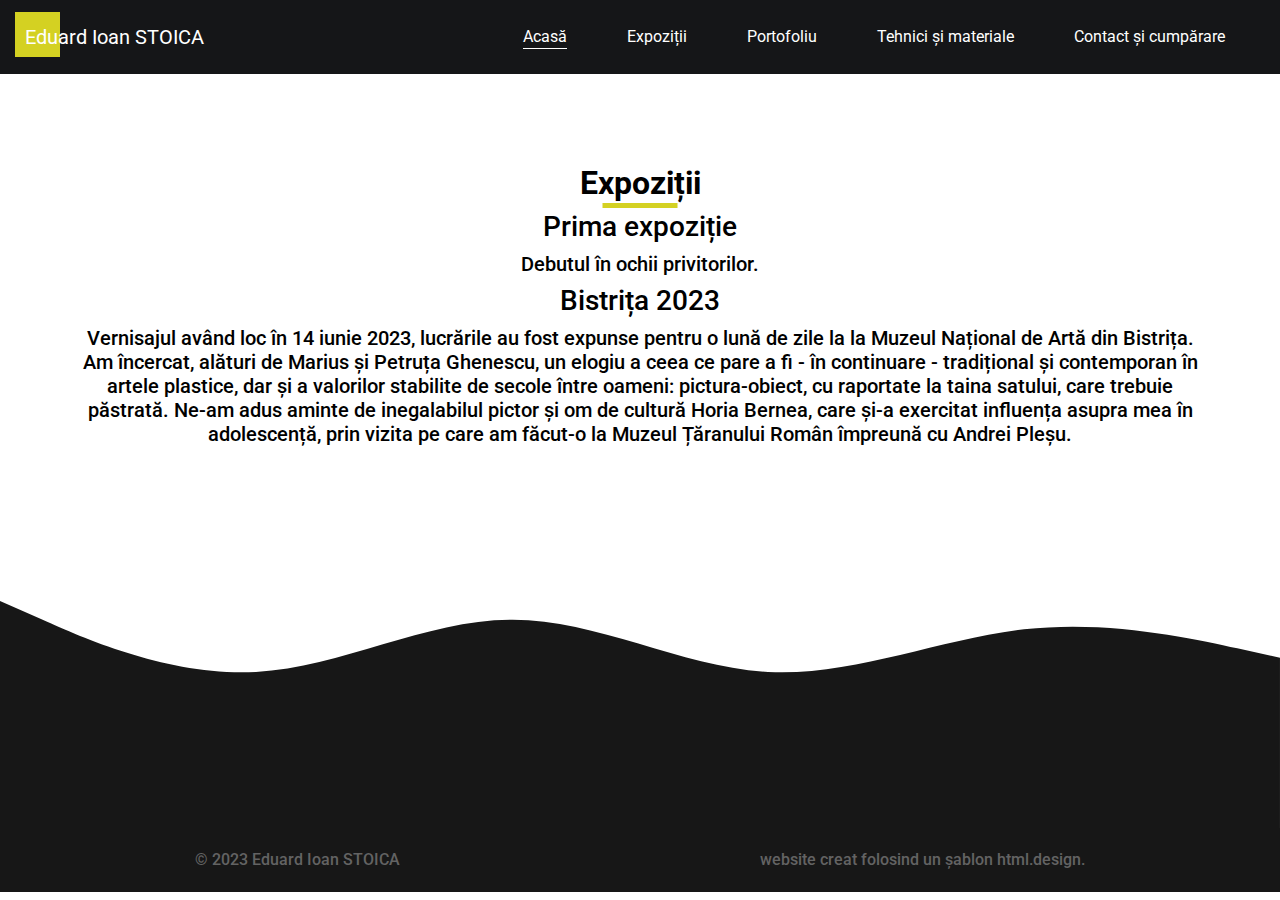
<file: expozitii.html>
<!DOCTYPE html>
<html>

<head>
  <!-- Basic -->
  <meta charset="utf-8" />
  <meta http-equiv="X-UA-Compatible" content="IE=edge" />
  <!-- Mobile Metas -->
  <meta name="viewport" content="width=device-width, initial-scale=1, shrink-to-fit=no" />
  <!-- Site Metas -->
  <meta name="keywords" content="" />
  <meta name="description" content="" />
  <meta name="author" content="" />

  <title>Expoziții</title>

  <!-- slider stylesheet -->
  <!-- slider stylesheet -->
  <link rel="stylesheet" type="text/css"
    href="https://cdnjs.cloudflare.com/ajax/libs/OwlCarousel2/2.3.4/assets/owl.carousel.min.css" />

  <!-- bootstrap core css -->
  <link rel="stylesheet" type="text/css" href="css/bootstrap.css" />

  <!-- fonts style -->
  <link href="https://fonts.googleapis.com/css?family=Roboto:400,700&display=swap" rel="stylesheet" />
  <!-- Custom styles for this template -->
  <link href="css/style.css" rel="stylesheet" />
  <!-- responsive style -->
  <link href="css/responsive.css" rel="stylesheet" />
</head>


<body>
    <div class="hero_area">
        <!-- header section strats -->
        <header class="header_section">
          <div class="container-fluid">
            <nav class="navbar navbar-expand-lg custom_nav-container ">
              <a class="navbar-brand" href="index.html">
                <span>
                  Eduard Ioan STOICA
                </span>
              </a>
              <button class="navbar-toggler" type="button" data-toggle="collapse" data-target="#navbarSupportedContent"
                aria-controls="navbarSupportedContent" aria-expanded="false" aria-label="Toggle navigation">
                <span class="navbar-toggler-icon"></span>
              </button>
    
              <div class="collapse navbar-collapse" id="navbarSupportedContent">
                <div class="d-flex ml-auto flex-column flex-lg-row align-items-center">
                  <ul class="navbar-nav  ">
                    <li class="nav-item active">
                      <a class="nav-link" href="index.html"> Acasă <span class="sr-only">(current)</span></a>
                    </li>
                    <li class="nav-item ">
                      <a class="nav-link" href="expozitii.html"> Expoziții </a>
                    </li>
                    <li class="nav-item">
                      <a class="nav-link" href="portofoliu.html"> Portofoliu </a>
                    </li>
                    <li class="nav-item">
                      <a class="nav-link" href="tehnici.html"> Tehnici și materiale</a>
                    </li>
                    <li class="nav-item">
                      <a class="nav-link" href="contact.html"> Contact și cumpărare</a>
                    </li>
                  </ul>
                </div>
              </div>
            </nav>
          </div>
        </header>
        <!-- end header section -->
    </div>

  <!-- about section -->

  <section class="about_section layout_padding">
    <div class="container">
        <div class="heading_container">
        <h2>
            Expoziții
        </h2>
        </div>
        <div class="box">
            <h3>Prima expoziție</h5>
            <h5>Debutul în ochii privitorilor.</h5>
        </div>
        <div class="box">
            <h3>Bistrița 2023</h5>
            <h5>Vernisajul având loc în 14 iunie 2023, lucrările au fost expunse pentru o lună de zile la la Muzeul Național de Artă din Bistrița. Am încercat, alături de Marius și Petruța Ghenescu, un elogiu a ceea ce pare a fi - în continuare - tradițional și contemporan în artele plastice, dar și a valorilor stabilite de secole între oameni: pictura-obiect, cu raportate la taina satului, care trebuie păstrată. Ne-am adus aminte de inegalabilul pictor și om de cultură Horia Bernea, care și-a exercitat influența asupra mea în adolescență, prin vizita pe care am făcut-o la Muzeul Țăranului Român împreună cu Andrei Pleșu.</h5>
        </div>
    </div>
  </section>
  <!-- end about section -->

  <!-- info section -->
  <svg xmlns="http://www.w3.org/2000/svg" viewBox="0 0 1440 320">
    <path fill="#171717" fill-opacity="1" d="M0,64L48,85.3C96,107,192,149,288,144C384,139,480,85,576,85.3C672,85,768,139,864,144C960,149,1056,107,1152,96C1248,85,1344,107,1392,117.3L1440,128L1440,320L1392,320C1344,320,1248,320,1152,320C1056,320,960,320,864,320C768,320,672,320,576,320C480,320,384,320,288,320C192,320,96,320,48,320L0,320Z">
    </path>
  </svg>


  <!-- footer section -->
  <section class="container-fluid footer_section">
    <p>
      &copy; 2023 Eduard Ioan STOICA
    </p>
    <p>website creat folosind un șablon <a href="https://html.design/">html.design</a>.</p>
  </section>
  <!-- footer section -->

  <script type="text/javascript" src="js/jquery-3.4.1.min.js"></script>
  <script type="text/javascript" src="js/bootstrap.js"></script>
  <script type="text/javascript" src="https://cdnjs.cloudflare.com/ajax/libs/OwlCarousel2/2.3.4/owl.carousel.min.js">
  </script>
  <!-- owl carousel script 
    -->
  <script type="text/javascript">
    $(".owl-carousel").owlCarousel({
      loop: true,
      margin: 0,
      navText: [],
      center: true,
      autoplay: true,
      autoplayHoverPause: true,
      responsive: {
        0: {
          items: 1
        },
        1000: {
          items: 3
        }
      }
    });
  </script>
  <!-- end owl carousel script -->
</body>

</html>
</file>
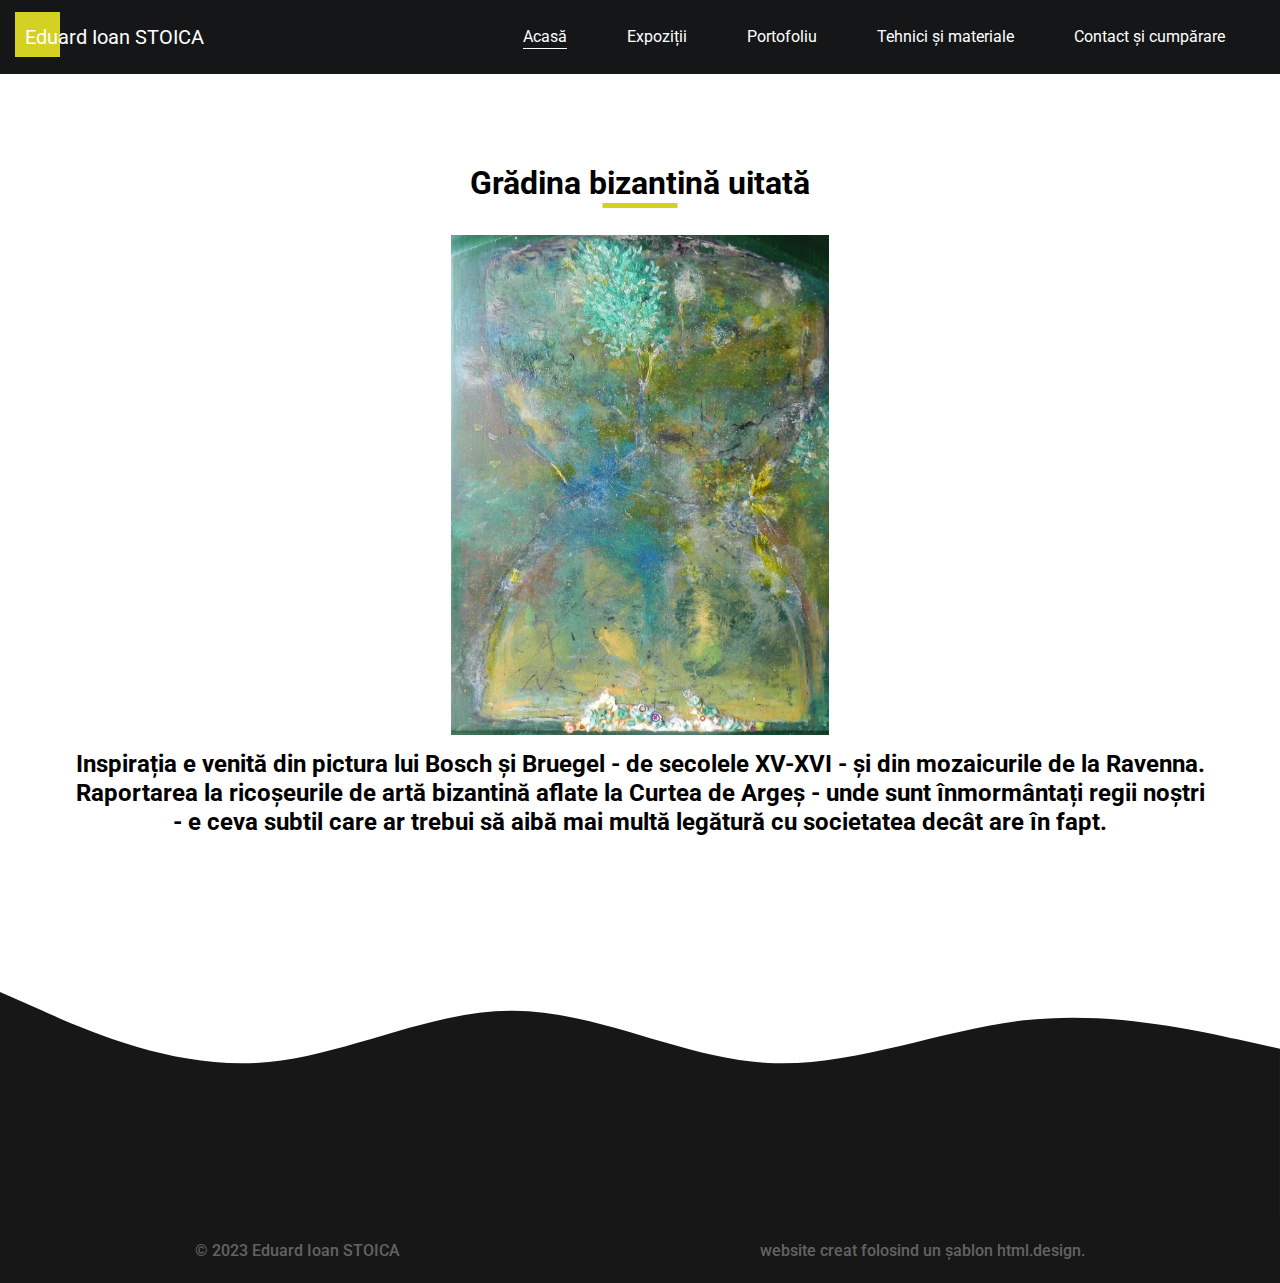
<file: gradina.html>
<!DOCTYPE html>
<html>

<head>
  <!-- Basic -->
  <meta charset="utf-8" />
  <meta http-equiv="X-UA-Compatible" content="IE=edge" />
  <!-- Mobile Metas -->
  <meta name="viewport" content="width=device-width, initial-scale=1, shrink-to-fit=no" />
  <!-- Site Metas -->
  <meta name="keywords" content="" />
  <meta name="description" content="" />
  <meta name="author" content="" />

  <title>Grădina bizantină uitată</title>

  <!-- slider stylesheet -->
  <!-- slider stylesheet -->
  <link rel="stylesheet" type="text/css"
    href="https://cdnjs.cloudflare.com/ajax/libs/OwlCarousel2/2.3.4/assets/owl.carousel.min.css" />

  <!-- bootstrap core css -->
  <link rel="stylesheet" type="text/css" href="css/bootstrap.css" />

  <!-- fonts style -->
  <link href="https://fonts.googleapis.com/css?family=Roboto:400,700&display=swap" rel="stylesheet" />
  <!-- Custom styles for this template -->
  <link href="css/style.css" rel="stylesheet" />
  <!-- responsive style -->
  <link href="css/responsive.css" rel="stylesheet" />
</head>


<body>
    <div class="hero_area">
        <!-- header section strats -->
        <header class="header_section">
          <div class="container-fluid">
            <nav class="navbar navbar-expand-lg custom_nav-container ">
              <a class="navbar-brand" href="index.html">
                <span>
                  Eduard Ioan STOICA
                </span>
              </a>
              <button class="navbar-toggler" type="button" data-toggle="collapse" data-target="#navbarSupportedContent"
                aria-controls="navbarSupportedContent" aria-expanded="false" aria-label="Toggle navigation">
                <span class="navbar-toggler-icon"></span>
              </button>
    
              <div class="collapse navbar-collapse" id="navbarSupportedContent">
                <div class="d-flex ml-auto flex-column flex-lg-row align-items-center">
                  <ul class="navbar-nav  ">
                    <li class="nav-item active">
                      <a class="nav-link" href="index.html"> Acasă <span class="sr-only">(current)</span></a>
                    </li>
                    <li class="nav-item ">
                      <a class="nav-link" href="expozitii.html"> Expoziții </a>
                    </li>
                    <li class="nav-item">
                      <a class="nav-link" href="portofoliu.html"> Portofoliu </a>
                    </li>
                    <li class="nav-item">
                      <a class="nav-link" href="tehnici.html"> Tehnici și materiale</a>
                    </li>
                    <li class="nav-item">
                      <a class="nav-link" href="contact.html"> Contact și cumpărare</a>
                    </li>
                  </ul>
                </div>
              </div>
            </nav>
          </div>
        </header>
        <!-- end header section -->
    </div>

  <!-- about section -->

  <section class="about_section layout_padding">
    <div class="container">
        <div class="heading_container">
        <h2>
            Grădina bizantină uitată
        </h2>
        </div>
        <div class="box">
            <img class="img-box" src="images/grădina.jpeg" alt="Grădina bizantină uitată">            
        </div>
        <div class="detail-box">
          <h4>
            Inspirația e venită din pictura lui Bosch și Bruegel - de secolele XV-XVI - și din mozaicurile de la Ravenna. Raportarea la ricoșeurile de artă bizantină aflate la Curtea de Argeș - unde sunt înmormântați regii noștri - e ceva subtil care ar trebui să aibă mai multă legătură cu societatea decât are în fapt. 
          </h4>
        </div>
      </div>
    </div>
  </section>
  <!-- end about section -->

  <!-- info section -->
  <svg xmlns="http://www.w3.org/2000/svg" viewBox="0 0 1440 320">
    <path fill="#171717" fill-opacity="1" d="M0,64L48,85.3C96,107,192,149,288,144C384,139,480,85,576,85.3C672,85,768,139,864,144C960,149,1056,107,1152,96C1248,85,1344,107,1392,117.3L1440,128L1440,320L1392,320C1344,320,1248,320,1152,320C1056,320,960,320,864,320C768,320,672,320,576,320C480,320,384,320,288,320C192,320,96,320,48,320L0,320Z">
    </path>
  </svg>


  <!-- footer section -->
  <section class="container-fluid footer_section">
    <p>
      &copy; 2023 Eduard Ioan STOICA
    </p>
    <p>website creat folosind un șablon <a href="https://html.design/">html.design</a>.</p>
  </section>
  <!-- footer section -->

  <script type="text/javascript" src="js/jquery-3.4.1.min.js"></script>
  <script type="text/javascript" src="js/bootstrap.js"></script>
  <script type="text/javascript" src="https://cdnjs.cloudflare.com/ajax/libs/OwlCarousel2/2.3.4/owl.carousel.min.js">
  </script>
  <!-- owl carousel script 
    -->
  <script type="text/javascript">
    $(".owl-carousel").owlCarousel({
      loop: true,
      margin: 0,
      navText: [],
      center: true,
      autoplay: true,
      autoplayHoverPause: true,
      responsive: {
        0: {
          items: 1
        },
        1000: {
          items: 3
        }
      }
    });
  </script>
  <!-- end owl carousel script -->
</body>

</html>
</file>
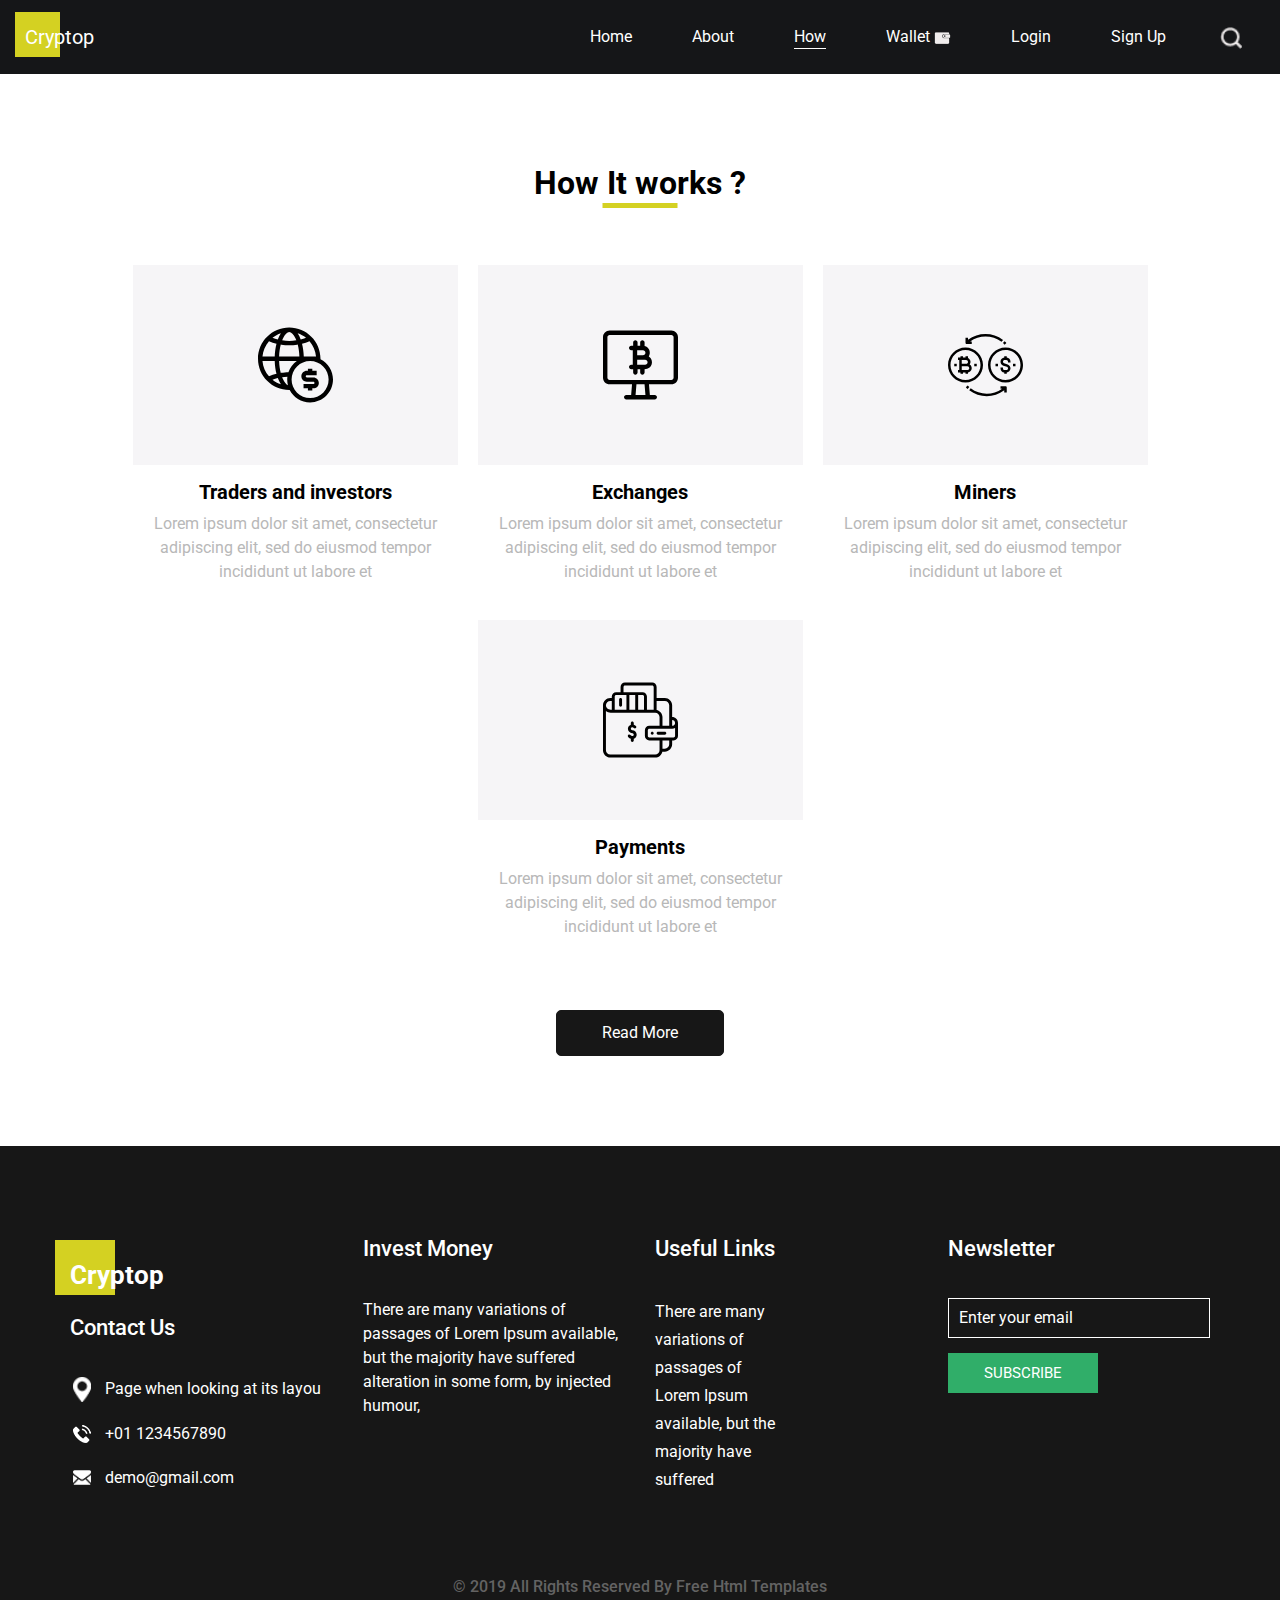
<file: how.html>
<!DOCTYPE html>
<html>

<head>
  <!-- Basic -->
  <meta charset="utf-8" />
  <meta http-equiv="X-UA-Compatible" content="IE=edge" />
  <!-- Mobile Metas -->
  <meta name="viewport" content="width=device-width, initial-scale=1, shrink-to-fit=no" />
  <!-- Site Metas -->
  <meta name="keywords" content="" />
  <meta name="description" content="" />
  <meta name="author" content="" />

  <title>Cryptop</title>

  <!-- slider stylesheet -->
  <!-- slider stylesheet -->
  <link rel="stylesheet" type="text/css"
    href="https://cdnjs.cloudflare.com/ajax/libs/OwlCarousel2/2.3.4/assets/owl.carousel.min.css" />

  <!-- bootstrap core css -->
  <link rel="stylesheet" type="text/css" href="css/bootstrap.css" />

  <!-- fonts style -->
  <link href="https://fonts.googleapis.com/css?family=Roboto:400,700&display=swap" rel="stylesheet" />
  <!-- Custom styles for this template -->
  <link href="css/style.css" rel="stylesheet" />
  <!-- responsive style -->
  <link href="css/responsive.css" rel="stylesheet" />
</head>

<body>
  <div class="hero_area">
    <!-- header section strats -->
    <header class="header_section">
      <div class="container-fluid">
        <nav class="navbar navbar-expand-lg custom_nav-container ">
          <a class="navbar-brand" href="index.html">
            <span>
              Cryptop
            </span>
          </a>
          <button class="navbar-toggler" type="button" data-toggle="collapse" data-target="#navbarSupportedContent"
            aria-controls="navbarSupportedContent" aria-expanded="false" aria-label="Toggle navigation">
            <span class="navbar-toggler-icon"></span>
          </button>

          <div class="collapse navbar-collapse" id="navbarSupportedContent">
            <div class="d-flex ml-auto flex-column flex-lg-row align-items-center">
              <ul class="navbar-nav  ">
                <li class="nav-item ">
                  <a class="nav-link" href="index.html">Home <span class="sr-only">(current)</span></a>
                </li>
                <li class="nav-item ">
                  <a class="nav-link" href="about.html"> About </a>
                </li>
                <li class="nav-item active">
                  <a class="nav-link" href="how.html"> How </a>
                </li>
                <li class="nav-item">
                  <a class="nav-link" href="#">
                    <span>Wallet</span> <img src="images/wallet.png" alt="" />
                  </a>
                </li>
                <li class="nav-item">
                  <a class="nav-link" href="#"> Login</a>
                </li>
                <li class="nav-item">
                  <a class="nav-link" href="#"> Sign Up</a>
                </li>
              </ul>
              <div class="user_option">
                <form class="form-inline my-2 my-lg-0 ml-0 ml-lg-4 mb-3 mb-lg-0">
                  <button class="btn  my-2 my-sm-0 nav_search-btn" type="submit"></button>
                </form>
              </div>
            </div>
          </div>
        </nav>
      </div>
    </header>
    <!-- end header section -->

  </div>

  <!-- how section -->
  <section class="how_section layout_padding">
    <div class="heading_container">
      <h2>
        How It works ?
      </h2>
    </div>
    <div class="how_container">
      <div class="box">
        <div class="img-box">
          <svg xmlns="http://www.w3.org/2000/svg" xmlns:xlink="http://www.w3.org/1999/xlink" version="1.1" id="Capa_1"
            x="0px" y="0px" viewBox="0 0 512 512" style="enable-background:new 0 0 512 512;" xml:space="preserve"
            width="512" height="512">
            <g>
              <path
                d="M426.674,216.389c-0.002-1.379-0.004-2.631-0.004-3.059C426.67,95.51,331.15,0,213.33,0C95.51,0,0,95.51,0,213.33   s95.51,213.34,213.33,213.34c0.321,0,1.527,0.001,3.058,0.003C242.249,477.32,294.917,512,355.688,512   C442.017,512,512,442.017,512,355.688C512,294.918,477.321,242.25,426.674,216.389z M312.565,198.33   c-1.021-31.76-5.29-61.603-12.102-88.021c17.098-4.457,34.222-10.236,51.219-17.272c25.82,29.599,41.23,66.198,44.375,105.293    M327.876,70.176c-12.086,4.518-24.203,8.335-36.289,11.434c-5.954-16.226-12.985-30.55-20.86-42.488   C291.374,45.902,310.688,56.37,327.876,70.176z M170.18,75.197c12.987-27.821,29.523-45.104,43.155-45.104   s30.168,17.283,43.156,45.104c1.876,4.02,3.658,8.231,5.352,12.597c-32.186,5.123-64.813,5.124-97.014,0   C166.522,83.428,168.303,79.217,170.18,75.197z M213.341,121.646c18.139,0,36.28-1.463,54.288-4.389   c1.152-0.187,2.306-0.39,3.46-0.589c6.475,24.82,10.438,52.799,11.458,81.662H144.124c1.019-28.864,4.982-56.845,11.458-81.665   c1.152,0.199,2.303,0.405,3.454,0.591C177.056,120.183,195.197,121.646,213.341,121.646z M155.945,39.119   c-7.877,11.939-14.909,26.266-20.864,42.494c-12.079-3.098-24.192-6.921-36.286-11.441   C115.981,56.366,135.297,45.897,155.945,39.119z M74.986,93.039c17.018,7.041,34.136,12.804,51.224,17.259   c-6.813,26.421-11.083,56.267-12.105,88.032H30.612C33.758,159.236,49.167,122.638,74.986,93.039z M30.612,228.33h83.501   c1.041,31.763,5.339,61.594,12.171,87.999c-0.001,0-0.003,0.001-0.004,0.001c-17.117,4.459-34.264,10.238-51.301,17.297   C49.165,304.022,33.758,267.423,30.612,228.33z M98.781,356.482c12.133-4.536,24.286-8.364,36.399-11.472   c0.003-0.001,0.006-0.001,0.009-0.002c5.997,16.291,13.073,30.673,21.009,42.623C135.448,380.853,116.042,370.35,98.781,356.482z    M155.65,309.96c-6.492-24.801-10.476-52.77-11.515-81.63l120.683,0.162c-26.274,18.804-46.479,45.544-57.11,76.719   c-15.447,0.469-34.298,1.859-48.668,4.189C157.91,309.58,156.78,309.77,155.65,309.96z M170.18,351.178   c-1.839-3.939-3.59-8.056-5.253-12.327c0.001,0,0.002,0,0.003,0c10.132-1.608,24.351-2.703,35.732-3.296   c-0.848,6.592-1.287,13.311-1.287,20.134c0,13.254,1.656,26.121,4.761,38.41C192.872,388.206,180.159,372.554,170.18,351.178z    M445.004,445.004C421.147,468.861,389.427,482,355.688,482s-65.459-13.139-89.316-36.996   c-23.857-23.857-36.996-55.577-36.996-89.316s13.139-65.459,36.996-89.316c23.857-23.857,55.577-36.996,89.316-36.996   s65.459,13.139,89.316,36.996C468.861,290.228,482,321.948,482,355.688S468.861,421.147,445.004,445.004z" />
              <path
                d="M378.022,340.686h-44.67c-4.032,0-7.439-3.407-7.439-7.439s3.407-7.439,7.439-7.439h67.109v-30h-29.704V281.26h-30.001   v14.548h-7.405c-20.645,0-37.439,16.795-37.439,37.439s16.795,37.439,37.439,37.439h44.67c4.032,0,7.439,3.407,7.439,7.439   s-3.407,7.439-7.44,7.439l-67.109,0.003l0.002,30l29.844-0.001v14.466h30v-14.467l7.264,0c20.645,0,37.439-16.795,37.439-37.439   S398.667,340.686,378.022,340.686z" />
            </g>
          </svg>
        </div>
        <div class="detail-box">
          <h5>
            Traders and investors
          </h5>
          <p>
            Lorem ipsum dolor sit amet, consectetur adipiscing elit, sed do
            eiusmod tempor incididunt ut labore et
          </p>
        </div>
      </div>
      <div class="box">
        <div class="img-box">
          <svg id="Capa_1" enable-background="new 0 0 510 510" height="512" viewBox="0 0 510 510" width="512"
            xmlns="http://www.w3.org/2000/svg">
            <path
              d="m465 21.125h-420c-24.813 0-45 20.187-45 45v275.5c0 24.813 20.187 45 45 45h152.393l-6.049 72.25h-33.344c-8.284 0-15 6.716-15 15s6.716 15 15 15h194c8.284 0 15-6.716 15-15s-6.716-15-15-15h-33.343l-6.049-72.25h152.392c24.813 0 45-20.187 45-45v-275.5c0-24.813-20.187-45-45-45zm-176.448 437.745h-67.104l6.049-72.245h55.006zm191.448-117.245c0 8.271-6.729 15-15 15h-420c-8.271 0-15-6.729-15-15v-275.5c0-8.271 6.729-15 15-15h420c8.271 0 15 6.729 15 15z" />
            <path
              d="m311.575 196.458c16.753-27.055 2.261-62.848-28.771-70.554v-24.112c0-8.284-6.716-15-15-15s-15 6.716-15 15v22.719h-17.754v-22.719c0-8.284-6.716-15-15-15s-15 6.716-15 15v22.719h-13.203c-8.284 0-15 6.716-15 15s6.716 15 15 15h10.607v98.729h-10.607c-8.284 0-15 6.716-15 15s6.716 15 15 15h13.203v22.719c0 8.284 6.716 15 15 15s15-6.716 15-15v-22.719h17.754v22.719c0 8.284 6.716 15 15 15s15-6.716 15-15v-22.719c53.06-.001 66.703-62.171 28.771-86.782zm-22.956-24.765c0 9.474-7.708 17.182-17.182 17.182h-38.983v-34.364h38.983c9.474 0 17.182 7.708 17.182 17.182zm-2.648 81.546h-53.517v-34.364h53.517c9.475 0 17.183 7.708 17.183 17.182s-7.709 17.182-17.183 17.182z" />
          </svg>
        </div>
        <div class="detail-box">
          <h5>
            Exchanges

          </h5>
          <p>
            Lorem ipsum dolor sit amet, consectetur adipiscing elit, sed do
            eiusmod tempor incididunt ut labore et
          </p>
        </div>
      </div>
      <div class="box">
        <div class="img-box">
          <svg height="480pt" viewBox="0 -40 480 479" width="480pt" xmlns="http://www.w3.org/2000/svg">
            <path
              d="m112 311.707031c61.855469 0 112-50.144531 112-112s-50.144531-112-112-112-112 50.144531-112 112c.0664062 61.828125 50.171875 111.933594 112 112zm0-208c53.019531 0 96 42.980469 96 96s-42.980469 96-96 96-96-42.980469-96-96c.058594-52.996093 43.003906-95.941406 96-96zm0 0" />
            <path
              d="m256 199.707031c0 61.855469 50.144531 112 112 112s112-50.144531 112-112-50.144531-112-112-112c-61.828125.066407-111.933594 50.171875-112 112zm208 0c0 53.019531-42.980469 96-96 96s-96-42.980469-96-96 42.980469-96 96-96c52.996094.058594 95.941406 43.003907 96 96zm0 0" />
            <path
              d="m120 64.507812h32v-16h-10.398438c60.222657-43.734374 142.070313-42.535156 200.984376 2.953126l9.78125-12.664063c-66.074219-50.957031-158.164063-51.074219-224.367188-.28125v-14.007813h-16v32c0 4.417969 3.582031 8 8 8zm0 0" />
            <path
              d="m362.175781 69.195312 11.648438-10.976562c-3.65625-3.871094-7.527344-7.632812-11.503907-11.199219l-10.640624 12c3.632812 3.207031 7.160156 6.640625 10.496093 10.175781zm0 0" />
            <path
              d="m114.175781 341.195312c3.65625 3.871094 7.527344 7.632813 11.503907 11.199219l10.640624-11.960937c-3.632812-3.199219-7.160156-6.65625-10.496093-10.191406zm0 0" />
            <path
              d="m145.40625 347.957031-9.78125 12.664063c66.074219 50.957031 158.171875 51.074218 224.375.277344v14.007812h16v-32c0-4.417969-3.582031-8-8-8h-32v16h10.398438c-60.222657 43.734375-142.070313 42.535156-200.984376-2.949219zm0 0" />
            <path
              d="m80 255.707031h16v-8h16v8h16v-8.40625c11.644531-1.621093 21.019531-10.382812 23.417969-21.894531 2.398437-11.511719-2.691407-23.289062-12.722657-29.425781 4.871094-6.703125 6.492188-15.230469 4.421876-23.253907-2.066407-8.023437-7.613282-14.699218-15.117188-18.210937v-10.808594h-16v8h-16v-8h-16v8h-16v16h8v64h-8v16h16zm8-88h28c6.628906 0 12 5.371094 12 12 0 6.628907-5.371094 12-12 12h-28zm36 64h-36v-24h36c6.628906 0 12 5.371094 12 12 0 6.628907-5.371094 12-12 12zm0 0" />
            <path d="m168 191.707031h16v16h-16zm0 0" />
            <path d="m40 191.707031h16v16h-16zm0 0" />
            <path d="m304 191.707031h16v16h-16zm0 0" />
            <path d="m416 191.707031h16v16h-16zm0 0" />
            <path
              d="m360 143.707031v8.265625c-12.488281 1.179688-22.4375 10.957032-23.84375 23.421875-1.40625 12.464844 6.117188 24.210938 18.027344 28.144531l22.570312 7.519532c4.9375 1.632812 7.957032 6.613281 7.128906 11.75-.832031 5.136718-5.273437 8.90625-10.476562 8.898437h-10.8125c-5.851562-.007812-10.589844-4.75-10.59375-10.601562v-5.398438h-16v5.398438c.042969 13.644531 10.421875 25.03125 24 26.335937v8.265625h16v-8.265625c12.488281-1.179687 22.4375-10.953125 23.84375-23.421875 1.40625-12.464843-6.117188-24.210937-18.027344-28.144531l-22.570312-7.519531c-4.9375-1.632813-7.957032-6.613281-7.128906-11.75.832031-5.136719 5.273437-8.90625 10.476562-8.898438h10.8125c5.851562.007813 10.589844 4.75 10.59375 10.601563v5.398437h16v-5.398437c-.042969-13.644532-10.421875-25.03125-24-26.335938v-8.265625zm0 0" />
          </svg>
        </div>
        <div class="detail-box">
          <h5>
            Miners
          </h5>
          <p>
            Lorem ipsum dolor sit amet, consectetur adipiscing elit, sed do
            eiusmod tempor incididunt ut labore et
          </p>
        </div>
      </div>
      <div class="box">
        <div class="img-box">
          <svg viewBox="0 0 512 512" xmlns="http://www.w3.org/2000/svg">
            <path
              d="m336 336c-5.519531 0-10 4.480469-10 10s4.480469 10 10 10 10-4.480469 10-10-4.480469-10-10-10zm0 0" />
            <path
              d="m200 326c-5.515625 0-10-4.484375-10-10s4.484375-10 10-10c3.542969 0 7.28125 1.808594 10.816406 5.226562 3.96875 3.839844 10.300782 3.738282 14.140625-.234374 3.839844-3.96875 3.734375-10.296876-.234375-14.136719-5.074218-4.914063-10.152344-7.691407-14.722656-9.207031v-11.648438c0-5.523438-4.476562-10-10-10s-10 4.476562-10 10v11.71875c-11.640625 4.128906-20 15.246094-20 28.28125 0 16.542969 13.457031 30 30 30 5.511719 0 10 4.484375 10 10s-4.488281 10-10 10c-4.273438 0-8.886719-2.6875-12.988281-7.566406-3.550781-4.226563-9.859375-4.773438-14.085938-1.21875-4.230469 3.554687-4.773437 9.863281-1.222656 14.089844 5.347656 6.359374 11.632813 10.789062 18.296875 13.023437v11.671875c0 5.523438 4.476562 10 10 10s10-4.476562 10-10v-11.71875c11.636719-4.128906 20-15.246094 20-28.28125 0-16.542969-13.457031-30-30-30zm0 0" />
            <path
              d="m120 166c5.523438 0 10-4.476562 10-10v-40c0-5.523438-4.476562-10-10-10s-10 4.476562-10 10v40c0 5.523438 4.476562 10 10 10zm0 0" />
            <path
              d="m472 236v-80c0-27.570312-22.429688-50-50-50h-56v-76c0-16.542969-13.457031-30-30-30h-186c-16.542969 0-30 13.457031-30 30v36h-30c-16.542969 0-30 13.457031-30 30v10h-10c-27.570312 0-50 22.429688-50 50v306c0 27.570312 22.429688 50 50 50h306c24.144531 0 44.347656-17.203125 48.992188-40h17.007812c27.570312 0 50-22.429688 50-50v-26h10c16.542969 0 30-13.457031 30-30v-90c0-22.054688-17.945312-40-40-40zm20 40c0 11.046875-8.953125 20-20 20v-40c11.027344 0 20 8.972656 20 20zm-70-150c16.542969 0 30 13.457031 30 30v140h-46v-60c0-24.144531-17.203125-44.347656-40-48.992188v-61.007812zm-282-96c0-5.515625 4.484375-10 10-10h186c5.515625 0 10 4.484375 10 10v156h-46v-90c0-16.542969-13.457031-30-30-30h-130zm100 156v-100h30c5.515625 0 10 4.484375 10 10v90zm-60 0v-100h40v100zm-100-90c0-5.515625 4.484375-10 10-10h70v100h-80zm-30 30h10v60h-7.859375c-16.527344 0-32.140625-11.96875-32.140625-30 0-16.542969 13.457031-30 30-30zm306 366h-306c-16.542969 0-30-13.457031-30-30v-266.617188c8.941406 6.660157 20.171875 10.617188 32.140625 10.617188h303.859375c16.542969 0 30 13.457031 30 30v60h-70c-16.542969 0-30 13.457031-30 30v40c0 16.542969 13.457031 30 30 30h70v66c0 16.542969-13.457031 30-30 30zm96-70c0 16.542969-13.457031 30-30 30h-16v-56h46zm30-46h-166c-5.515625 0-10-4.484375-10-10v-40c0-5.515625 4.484375-10 10-10h156c7.136719 0 13.984375-1.867188 20-5.355469v55.355469c0 5.515625-4.484375 10-10 10zm0 0" />
            <path
              d="m422 336h-46c-5.523438 0-10 4.476562-10 10s4.476562 10 10 10h46c5.523438 0 10-4.476562 10-10s-4.476562-10-10-10zm0 0" />
          </svg>
        </div>
        <div class="detail-box">
          <h5>
            Payments
          </h5>
          <p>
            Lorem ipsum dolor sit amet, consectetur adipiscing elit, sed do
            eiusmod tempor incididunt ut labore et
          </p>
        </div>
      </div>
    </div>
    <div class="btn-box">
      <a href="">
        Read More
      </a>
    </div>
  </section>
  <!-- end how section -->

  <!-- info section -->
  <section class="info_section layout_padding">
    <div class="container">
      <div class="row">
        <div class="col-md-3">
          <div class="info_contact">
            <div class="info_logo">
              <a href="index.html">
                <span>
                  Cryptop
                </span>
              </a>
            </div>
            <h5>
              Contact Us
            </h5>
            <div>
              <div class="img-box">
                <img src="images/location.png" width="18px" alt="" />
              </div>
              <p>
                Page when looking at its layou
              </p>
            </div>
            <div>
              <div class="img-box">
                <img src="images/phone.png" width="18px" alt="" />
              </div>
              <p>
                +01 1234567890
              </p>
            </div>
            <div>
              <div class="img-box">
                <img src="images/envelope.png" width="18px" alt="" />
              </div>
              <p>
                demo@gmail.com
              </p>
            </div>
          </div>
        </div>
        <div class="col-md-3">
          <div class="info_info">
            <h5>
              Invest Money
            </h5>
            <p>
              There are many variations of passages of Lorem Ipsum available, but the majority have suffered alteration
              in some form, by injected humour,
            </p>
          </div>
        </div>

        <div class="col-md-3">
          <div class="info_links">
            <h5>
              Useful Links
            </h5>
            <ul>
              <li>
                <a href="">
                  There are many
                </a>
              </li>
              <li>
                <a href="">
                  variations of
                </a>
              </li>
              <li>
                <a href="">
                  passages of
                </a>
              </li>
              <li>
                <a href="">
                  Lorem Ipsum
                </a>
              </li>
              <li>
                <a href="">
                  available, but the
                </a>
              </li>
              <li>
                <a href="">
                  majority have
                </a>
              </li>
              <li>
                <a href="">
                  suffered
                </a>
              </li>
            </ul>
          </div>
        </div>
        <div class="col-md-3">
          <div class="info_form ">
            <h5>
              Newsletter
            </h5>
            <form action="">
              <input type="email" placeholder="Enter your email" />
              <button>
                Subscribe
              </button>
            </form>
          </div>
        </div>
      </div>
    </div>
  </section>

  <!-- end info_section -->

  <!-- footer section -->
  <section class="container-fluid footer_section">
    <p>
      &copy; 2019 All Rights Reserved By
      <a href="https://html.design/">Free Html Templates</a>
    </p>
  </section>
  <!-- footer section -->

  <script type="text/javascript" src="js/jquery-3.4.1.min.js"></script>
  <script type="text/javascript" src="js/bootstrap.js"></script>
  <script type="text/javascript" src="https://cdnjs.cloudflare.com/ajax/libs/OwlCarousel2/2.3.4/owl.carousel.min.js">
  </script>
  <!-- owl carousel script 
    -->
  <script type="text/javascript">
    $(".owl-carousel").owlCarousel({
      loop: true,
      margin: 0,
      navText: [],
      center: true,
      autoplay: true,
      autoplayHoverPause: true,
      responsive: {
        0: {
          items: 1
        },
        1000: {
          items: 3
        }
      }
    });
  </script>
  <!-- end owl carousel script -->
</body>

</html>
</file>
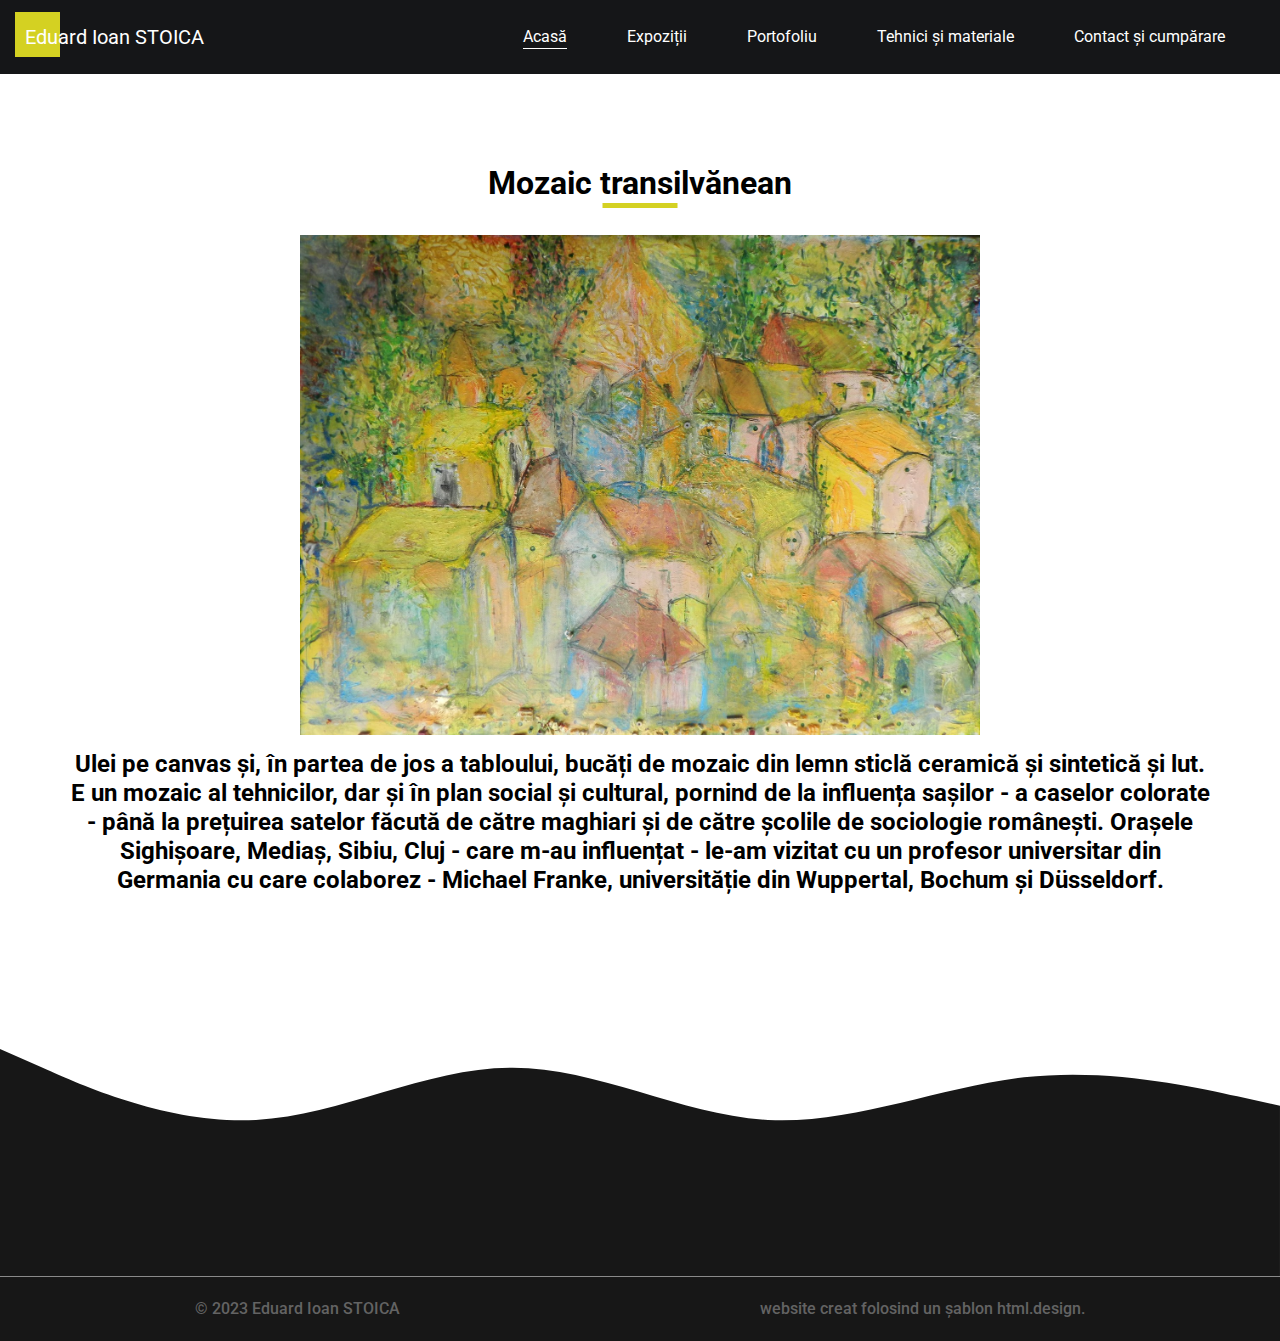
<file: mozaic.html>
<!DOCTYPE html>
<html>

<head>
  <!-- Basic -->
  <meta charset="utf-8" />
  <meta http-equiv="X-UA-Compatible" content="IE=edge" />
  <!-- Mobile Metas -->
  <meta name="viewport" content="width=device-width, initial-scale=1, shrink-to-fit=no" />
  <!-- Site Metas -->
  <meta name="keywords" content="" />
  <meta name="description" content="" />
  <meta name="author" content="" />

  <title>Mozaic transilvănean</title>

  <!-- slider stylesheet -->
  <!-- slider stylesheet -->
  <link rel="stylesheet" type="text/css"
    href="https://cdnjs.cloudflare.com/ajax/libs/OwlCarousel2/2.3.4/assets/owl.carousel.min.css" />

  <!-- bootstrap core css -->
  <link rel="stylesheet" type="text/css" href="css/bootstrap.css" />

  <!-- fonts style -->
  <link href="https://fonts.googleapis.com/css?family=Roboto:400,700&display=swap" rel="stylesheet" />
  <!-- Custom styles for this template -->
  <link href="css/style.css" rel="stylesheet" />
  <!-- responsive style -->
  <link href="css/responsive.css" rel="stylesheet" />
</head>


<body>
    <div class="hero_area">
        <!-- header section strats -->
        <header class="header_section">
          <div class="container-fluid">
            <nav class="navbar navbar-expand-lg custom_nav-container ">
              <a class="navbar-brand" href="index.html">
                <span>
                  Eduard Ioan STOICA
                </span>
              </a>
              <button class="navbar-toggler" type="button" data-toggle="collapse" data-target="#navbarSupportedContent"
                aria-controls="navbarSupportedContent" aria-expanded="false" aria-label="Toggle navigation">
                <span class="navbar-toggler-icon"></span>
              </button>
    
              <div class="collapse navbar-collapse" id="navbarSupportedContent">
                <div class="d-flex ml-auto flex-column flex-lg-row align-items-center">
                  <ul class="navbar-nav  ">
                    <li class="nav-item active">
                      <a class="nav-link" href="index.html"> Acasă <span class="sr-only">(current)</span></a>
                    </li>
                    <li class="nav-item ">
                      <a class="nav-link" href="expozitii.html"> Expoziții </a>
                    </li>
                    <li class="nav-item">
                      <a class="nav-link" href="portofoliu.html"> Portofoliu </a>
                    </li>
                    <li class="nav-item">
                      <a class="nav-link" href="tehnici.html"> Tehnici și materiale</a>
                    </li>
                    <li class="nav-item">
                      <a class="nav-link" href="contact.html"> Contact și cumpărare</a>
                    </li>
                  </ul>
                </div>
              </div>
            </nav>
          </div>
        </header>
        <!-- end header section -->
    </div>

  <!-- about section -->

  <section class="about_section layout_padding">
    <div class="container">
        <div class="heading_container">
        <h2>
            Mozaic transilvănean
        </h2>
        </div>
        <div class="box">
            <img class="img-box" src="images/mozaic.jpeg" alt="Mozaic transilvănean">            
        </div>
        <div class="detail-box">
          <h4>
            Ulei pe canvas și, în partea de jos a tabloului, bucăți de mozaic din lemn sticlă ceramică și sintetică și lut. E un mozaic al tehnicilor, dar și în plan social și cultural, pornind de la influența sașilor - a caselor colorate - până la prețuirea satelor făcută de către maghiari și de către școlile de sociologie românești. Orașele Sighișoare, Mediaș, Sibiu, Cluj - care m-au influențat - le-am vizitat cu un profesor universitar din Germania cu care colaborez - Michael Franke, universităție din Wuppertal, Bochum și Düsseldorf.
          </h4>
        </div>
      </div>
    </div>
  </section>
  <!-- end about section -->

  <!-- info section -->
  <svg xmlns="http://www.w3.org/2000/svg" viewBox="0 0 1440 320">
    <path fill="#171717" fill-opacity="1" d="M0,64L48,85.3C96,107,192,149,288,144C384,139,480,85,576,85.3C672,85,768,139,864,144C960,149,1056,107,1152,96C1248,85,1344,107,1392,117.3L1440,128L1440,320L1392,320C1344,320,1248,320,1152,320C1056,320,960,320,864,320C768,320,672,320,576,320C480,320,384,320,288,320C192,320,96,320,48,320L0,320Z">
    </path>
  </svg>


  <!-- footer section -->
  <section class="container-fluid footer_section">
    <p>
      &copy; 2023 Eduard Ioan STOICA
    </p>
    <p>website creat folosind un șablon <a href="https://html.design/">html.design</a>.</p>
  </section>
  <!-- footer section -->

  <script type="text/javascript" src="js/jquery-3.4.1.min.js"></script>
  <script type="text/javascript" src="js/bootstrap.js"></script>
  <script type="text/javascript" src="https://cdnjs.cloudflare.com/ajax/libs/OwlCarousel2/2.3.4/owl.carousel.min.js">
  </script>
  <!-- owl carousel script 
    -->
  <script type="text/javascript">
    $(".owl-carousel").owlCarousel({
      loop: true,
      margin: 0,
      navText: [],
      center: true,
      autoplay: true,
      autoplayHoverPause: true,
      responsive: {
        0: {
          items: 1
        },
        1000: {
          items: 3
        }
      }
    });
  </script>
  <!-- end owl carousel script -->
</body>

</html>
</file>
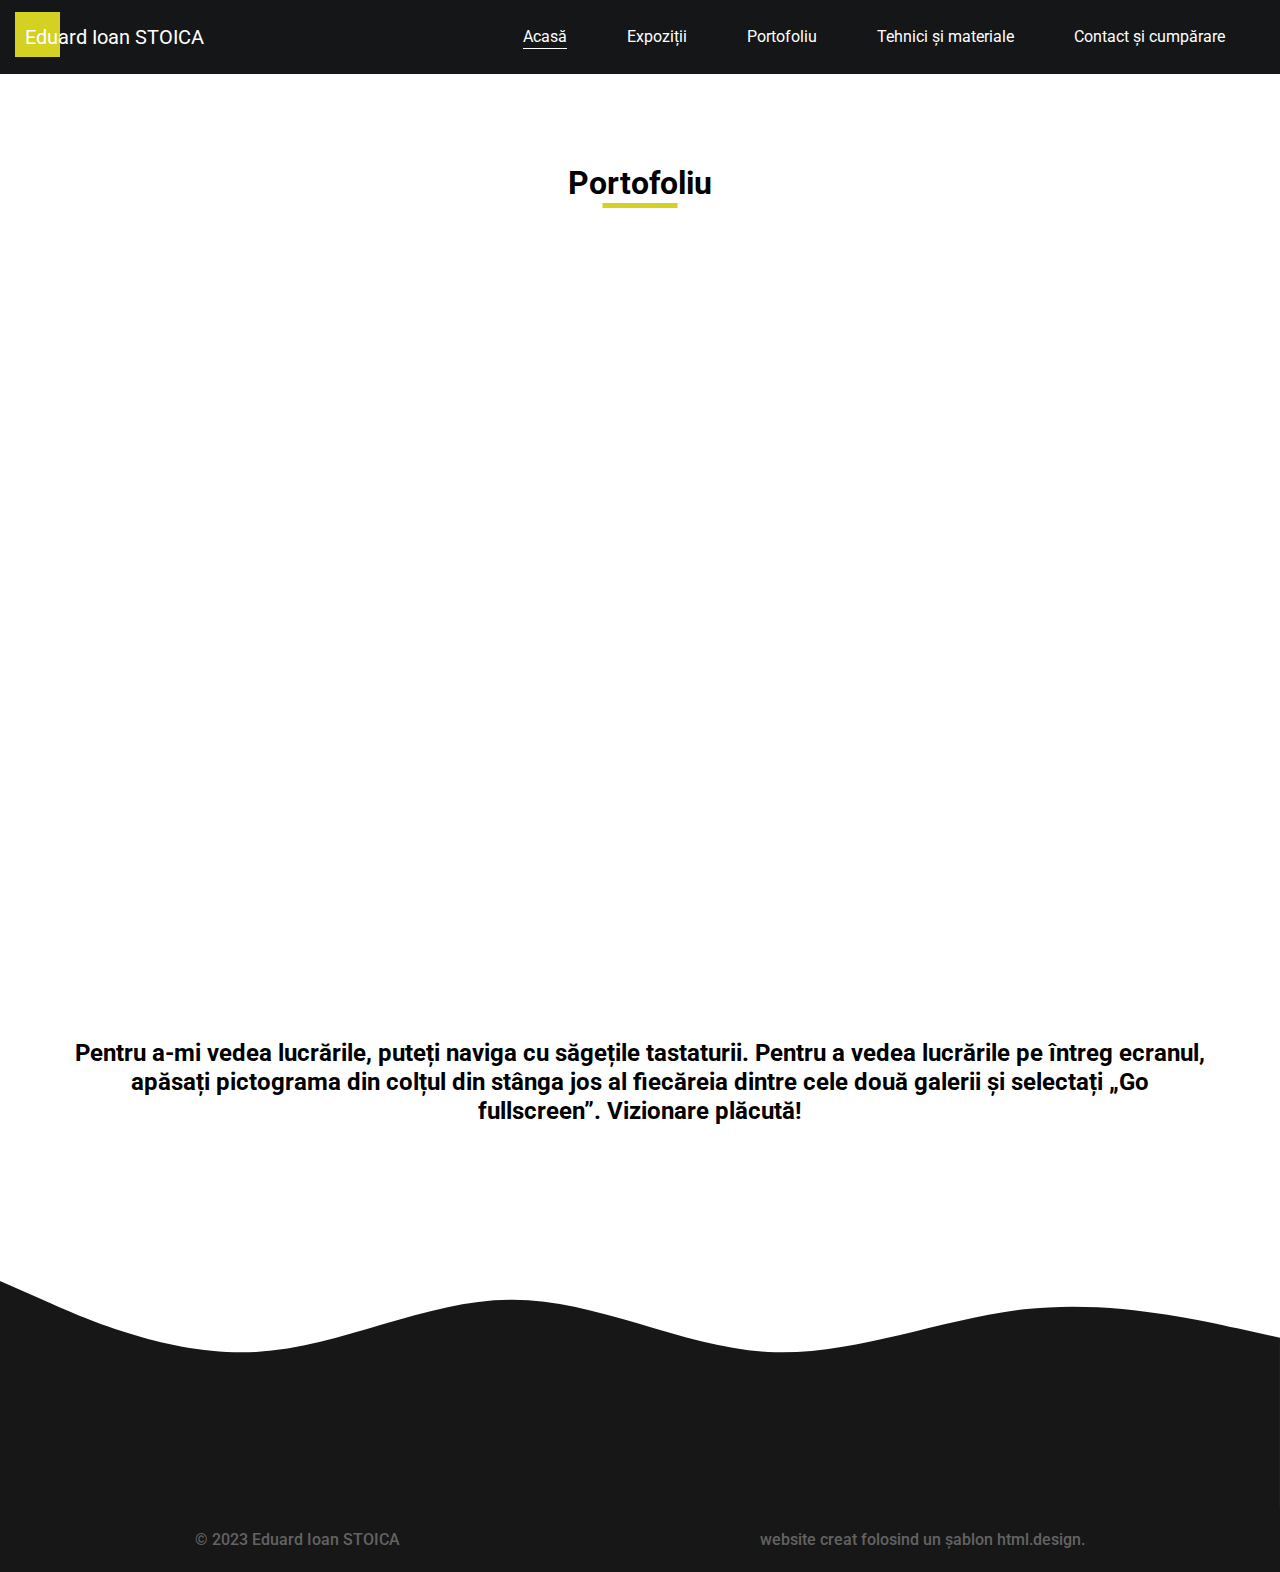
<file: portofoliu.html>
<!DOCTYPE html>
<html>

<head>
  <!-- Basic -->
  <meta charset="utf-8" />
  <meta http-equiv="X-UA-Compatible" content="IE=edge" />
  <!-- Mobile Metas -->
  <meta name="viewport" content="width=device-width, initial-scale=1, shrink-to-fit=no" />
  <!-- Site Metas -->
  <meta name="keywords" content="" />
  <meta name="description" content="" />
  <meta name="author" content="" />

  <title>Portofoliu</title>

  <!-- slider stylesheet -->
  <!-- slider stylesheet -->
  <link rel="stylesheet" type="text/css"
    href="https://cdnjs.cloudflare.com/ajax/libs/OwlCarousel2/2.3.4/assets/owl.carousel.min.css" />

  <!-- bootstrap core css -->
  <link rel="stylesheet" type="text/css" href="css/bootstrap.css" />

  <!-- fonts style -->
  <link href="https://fonts.googleapis.com/css?family=Roboto:400,700&display=swap" rel="stylesheet" />
  <!-- Custom styles for this template -->
  <link href="css/style.css" rel="stylesheet" />
  <!-- responsive style -->
  <link href="css/responsive.css" rel="stylesheet" />
</head>


<body>
    <div class="hero_area">
        <!-- header section strats -->
        <header class="header_section">
          <div class="container-fluid">
            <nav class="navbar navbar-expand-lg custom_nav-container ">
              <a class="navbar-brand" href="index.html">
                <span>
                  Eduard Ioan STOICA
                </span>
              </a>
              <button class="navbar-toggler" type="button" data-toggle="collapse" data-target="#navbarSupportedContent"
                aria-controls="navbarSupportedContent" aria-expanded="false" aria-label="Toggle navigation">
                <span class="navbar-toggler-icon"></span>
              </button>
    
              <div class="collapse navbar-collapse" id="navbarSupportedContent">
                <div class="d-flex ml-auto flex-column flex-lg-row align-items-center">
                  <ul class="navbar-nav  ">
                    <li class="nav-item active">
                      <a class="nav-link" href="index.html"> Acasă <span class="sr-only">(current)</span></a>
                    </li>
                    <li class="nav-item ">
                      <a class="nav-link" href="expozitii.html"> Expoziții </a>
                    </li>
                    <li class="nav-item">
                      <a class="nav-link" href="portofoliu.html"> Portofoliu </a>
                    </li>
                    <li class="nav-item">
                      <a class="nav-link" href="tehnici.html"> Tehnici și materiale</a>
                    </li>
                    <li class="nav-item">
                      <a class="nav-link" href="contact.html"> Contact și cumpărare</a>
                    </li>
                  </ul>
                </div>
              </div>
            </nav>
          </div>
        </header>
        <!-- end header section -->
    </div>

  <!-- about section -->

  <section class="about_section layout_padding">
    <div class="container">
        <div class="heading_container">
        <h2>
          Portofoliu
        </h2>
        </div>
        <div class="box">
        <div>
            <iframe src="https://albumizr.com/a/kQnh" scrolling="no" frameborder="0" allowfullscreen width="700" height="400"></iframe>        </div>
        <div class="box">
            <div>
            <iframe src="https://albumizr.com/a/5ywy" scrolling="no" frameborder="0" allowfullscreen width="700" height="400"></iframe>            </div>
        <div class="detail-box">
          <h4>
            Pentru a-mi vedea lucrările, puteți naviga cu săgețile tastaturii. Pentru a vedea lucrările pe întreg ecranul, apăsați pictograma din colțul din stânga jos al fiecăreia dintre cele două galerii și selectați „Go fullscreen”. Vizionare plăcută!
          </h4>
        </div>
      </div>
    </div>
  </section>
  <!-- end about section -->

  <!-- info section -->
  <svg xmlns="http://www.w3.org/2000/svg" viewBox="0 0 1440 320">
    <path fill="#171717" fill-opacity="1" d="M0,64L48,85.3C96,107,192,149,288,144C384,139,480,85,576,85.3C672,85,768,139,864,144C960,149,1056,107,1152,96C1248,85,1344,107,1392,117.3L1440,128L1440,320L1392,320C1344,320,1248,320,1152,320C1056,320,960,320,864,320C768,320,672,320,576,320C480,320,384,320,288,320C192,320,96,320,48,320L0,320Z">
    </path>
  </svg>


  <!-- footer section -->
  <section class="container-fluid footer_section">
    <p>
      &copy; 2023 Eduard Ioan STOICA
    </p>
    <p>website creat folosind un șablon <a href="https://html.design/">html.design</a>.</p>
  </section>
  <!-- footer section -->

  <script type="text/javascript" src="js/jquery-3.4.1.min.js"></script>
  <script type="text/javascript" src="js/bootstrap.js"></script>
  <script type="text/javascript" src="https://cdnjs.cloudflare.com/ajax/libs/OwlCarousel2/2.3.4/owl.carousel.min.js">
  </script>
  <!-- owl carousel script 
    -->
  <script type="text/javascript">
    $(".owl-carousel").owlCarousel({
      loop: true,
      margin: 0,
      navText: [],
      center: true,
      autoplay: true,
      autoplayHoverPause: true,
      responsive: {
        0: {
          items: 1
        },
        1000: {
          items: 3
        }
      }
    });
  </script>
  <!-- end owl carousel script -->
</body>

</html>
</file>
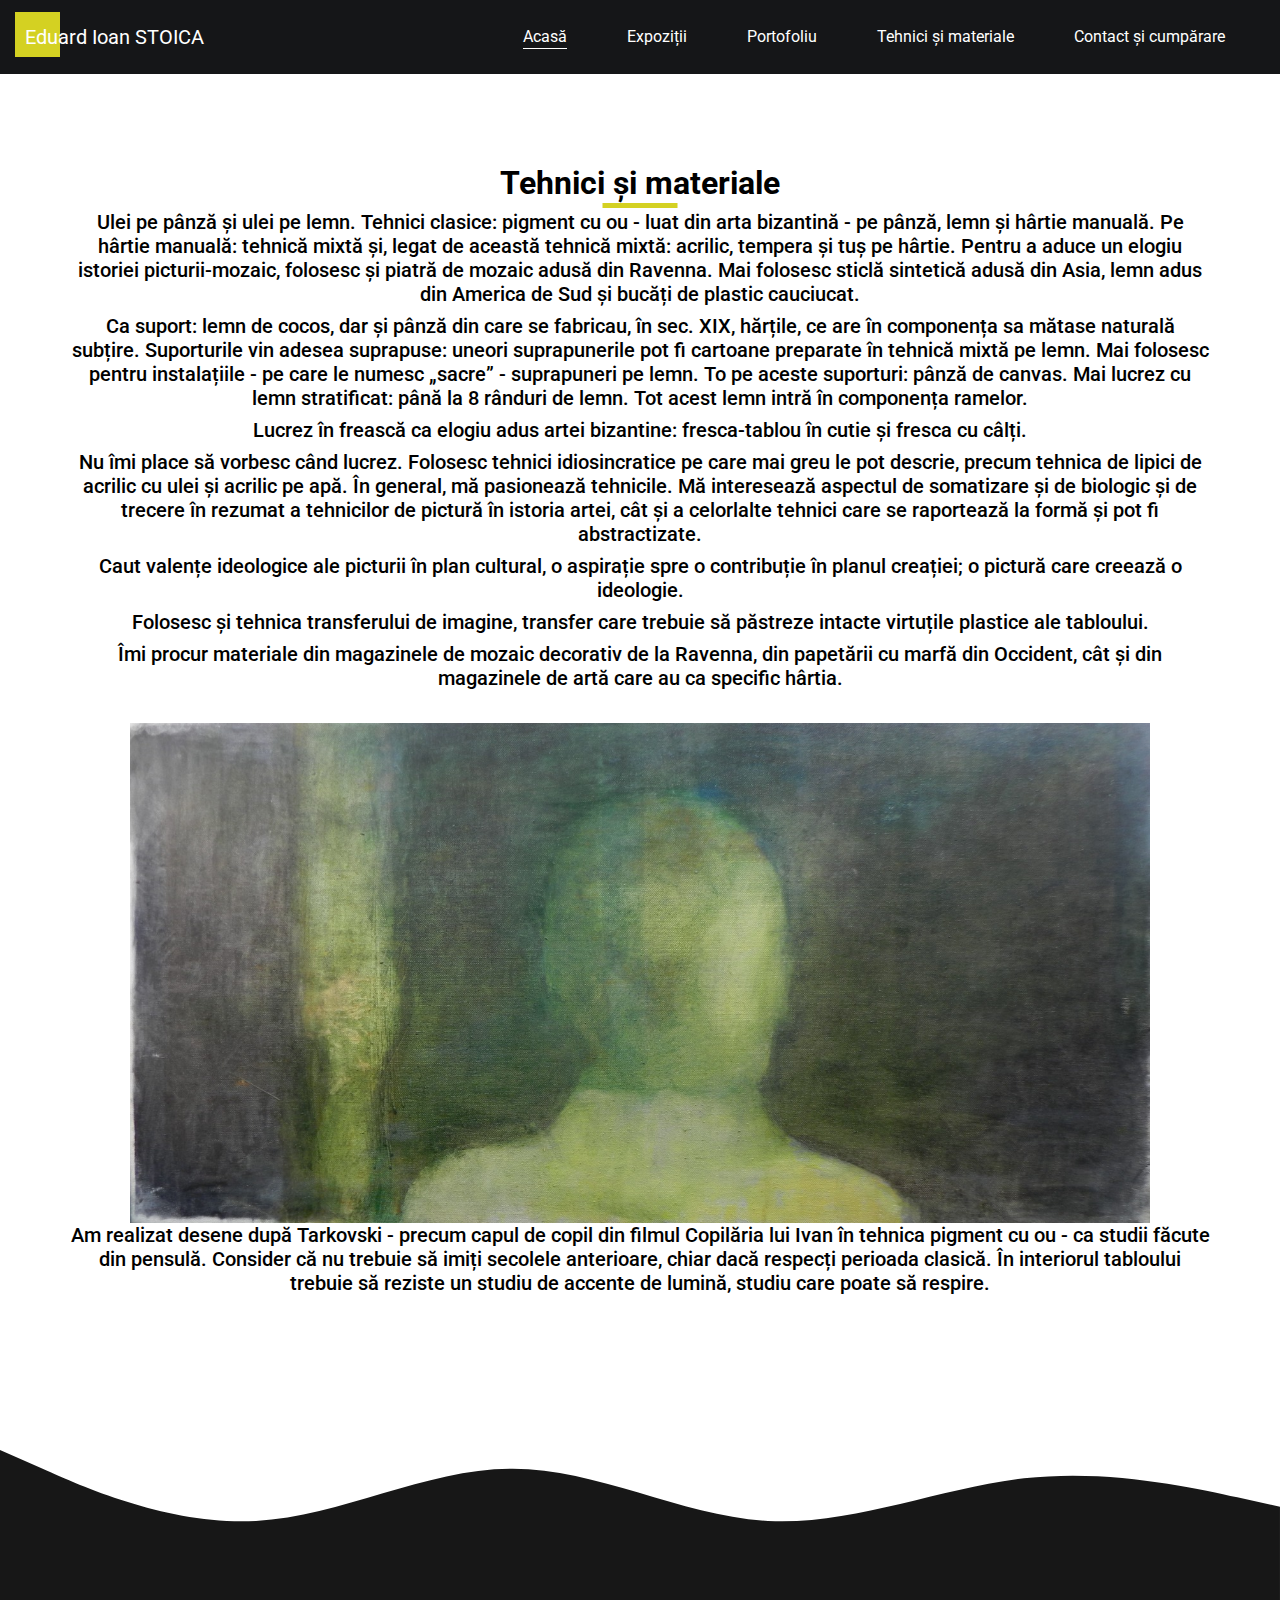
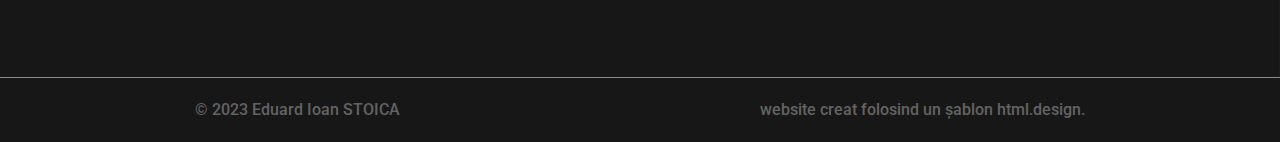
<file: tehnici.html>
<!DOCTYPE html>
<html>

<head>
  <!-- Basic -->
  <meta charset="utf-8" />
  <meta http-equiv="X-UA-Compatible" content="IE=edge" />
  <!-- Mobile Metas -->
  <meta name="viewport" content="width=device-width, initial-scale=1, shrink-to-fit=no" />
  <!-- Site Metas -->
  <meta name="keywords" content="" />
  <meta name="description" content="" />
  <meta name="author" content="" />

  <title>Tehnici și materiale</title>

  <!-- slider stylesheet -->
  <!-- slider stylesheet -->
  <link rel="stylesheet" type="text/css"
    href="https://cdnjs.cloudflare.com/ajax/libs/OwlCarousel2/2.3.4/assets/owl.carousel.min.css" />

  <!-- bootstrap core css -->
  <link rel="stylesheet" type="text/css" href="css/bootstrap.css" />

  <!-- fonts style -->
  <link href="https://fonts.googleapis.com/css?family=Roboto:400,700&display=swap" rel="stylesheet" />
  <!-- Custom styles for this template -->
  <link href="css/style.css" rel="stylesheet" />
  <!-- responsive style -->
  <link href="css/responsive.css" rel="stylesheet" />
</head>


<body>
    <div class="hero_area">
        <!-- header section strats -->
        <header class="header_section">
          <div class="container-fluid">
            <nav class="navbar navbar-expand-lg custom_nav-container ">
              <a class="navbar-brand" href="index.html">
                <span>
                  Eduard Ioan STOICA
                </span>
              </a>
              <button class="navbar-toggler" type="button" data-toggle="collapse" data-target="#navbarSupportedContent"
                aria-controls="navbarSupportedContent" aria-expanded="false" aria-label="Toggle navigation">
                <span class="navbar-toggler-icon"></span>
              </button>
    
              <div class="collapse navbar-collapse" id="navbarSupportedContent">
                <div class="d-flex ml-auto flex-column flex-lg-row align-items-center">
                  <ul class="navbar-nav  ">
                    <li class="nav-item active">
                      <a class="nav-link" href="index.html"> Acasă <span class="sr-only">(current)</span></a>
                    </li>
                    <li class="nav-item ">
                      <a class="nav-link" href="expozitii.html"> Expoziții </a>
                    </li>
                    <li class="nav-item">
                      <a class="nav-link" href="portofoliu.html"> Portofoliu </a>
                    </li>
                    <li class="nav-item">
                      <a class="nav-link" href="tehnici.html"> Tehnici și materiale</a>
                    </li>
                    <li class="nav-item">
                      <a class="nav-link" href="contact.html"> Contact și cumpărare</a>
                    </li>
                  </ul>
                </div>
              </div>
            </nav>
          </div>
        </header>
        <!-- end header section -->
    </div>

  <!-- about section -->

  <section class="about_section layout_padding">
    <div class="container">
        <div class="heading_container">
        <h2>
            Tehnici și materiale
        </h2>
        </div>
        <div class="box">
            <h5>Ulei pe pânză și ulei pe lemn. Tehnici clasice: pigment cu ou - luat din arta bizantină - pe pânză, lemn și hârtie manuală. Pe hârtie manuală: tehnică mixtă și, legat de această tehnică mixtă: acrilic, tempera și tuș pe hârtie. Pentru a aduce un elogiu istoriei picturii-mozaic, folosesc și piatră de mozaic adusă din Ravenna. Mai folosesc sticlă sintetică adusă din Asia, lemn adus din America de Sud și bucăți de plastic cauciucat.</h5>
            <h5>Ca suport: lemn de cocos, dar și pânză din care se fabricau, în sec. XIX, hărțile, ce are în componența sa mătase naturală subțire. Suporturile vin adesea suprapuse: uneori suprapunerile pot fi cartoane preparate în tehnică mixtă pe lemn. Mai folosesc pentru instalațiile - pe care le numesc „sacre” - suprapuneri pe lemn. To pe aceste suporturi: pânză de canvas. Mai lucrez cu lemn stratificat: până la 8 rânduri de lemn. Tot acest lemn intră în componența ramelor.</h5>
            <h5>Lucrez în frească ca elogiu adus artei bizantine: fresca-tablou în cutie și fresca cu câlți.</h5>
            <h5>Nu îmi place să vorbesc când lucrez. Folosesc tehnici idiosincratice pe care mai greu le pot descrie, precum tehnica de lipici de acrilic cu ulei și acrilic pe apă. În general, mă pasionează tehnicile. Mă interesează aspectul de somatizare și de biologic și de trecere în rezumat a tehnicilor de pictură în istoria artei, cât și a celorlalte tehnici care se raportează la formă și pot fi abstractizate.</h5>
            <h5>Caut valențe ideologice ale picturii în plan cultural, o aspirație spre o contribuție în planul creației; o pictură care creează o ideologie.</h5>
            <h5>Folosesc și tehnica transferului de imagine, transfer care trebuie să păstreze intacte virtuțile plastice ale tabloului.</h5>
            <h5>Îmi procur materiale din magazinele de mozaic decorativ de la Ravenna, din papetării cu marfă din Occident, cât și din magazinele de artă care au ca specific hârtia.</h5>
        </div>
        <div class="box">
            <img class="img-box" src="images/studiu.jpeg" alt="Grădina bizantină uitată">            
        </div>
        <div class="box">
            <h5>Am realizat desene după Tarkovski - precum capul de copil din filmul Copilăria lui Ivan în tehnica pigment cu ou - ca studii făcute din pensulă. Consider că nu trebuie să imiți secolele anterioare, chiar dacă respecți perioada clasică. În interiorul tabloului trebuie să reziste un studiu de accente de lumină, studiu care poate să respire.</h5>
        </div>
    </div>
  </section>
  <!-- end about section -->

  <!-- info section -->
  <svg xmlns="http://www.w3.org/2000/svg" viewBox="0 0 1440 320">
    <path fill="#171717" fill-opacity="1" d="M0,64L48,85.3C96,107,192,149,288,144C384,139,480,85,576,85.3C672,85,768,139,864,144C960,149,1056,107,1152,96C1248,85,1344,107,1392,117.3L1440,128L1440,320L1392,320C1344,320,1248,320,1152,320C1056,320,960,320,864,320C768,320,672,320,576,320C480,320,384,320,288,320C192,320,96,320,48,320L0,320Z">
    </path>
  </svg>


  <!-- footer section -->
  <section class="container-fluid footer_section">
    <p>
      &copy; 2023 Eduard Ioan STOICA
    </p>
    <p>website creat folosind un șablon <a href="https://html.design/">html.design</a>.</p>
  </section>
  <!-- footer section -->

  <script type="text/javascript" src="js/jquery-3.4.1.min.js"></script>
  <script type="text/javascript" src="js/bootstrap.js"></script>
  <script type="text/javascript" src="https://cdnjs.cloudflare.com/ajax/libs/OwlCarousel2/2.3.4/owl.carousel.min.js">
  </script>
  <!-- owl carousel script 
    -->
  <script type="text/javascript">
    $(".owl-carousel").owlCarousel({
      loop: true,
      margin: 0,
      navText: [],
      center: true,
      autoplay: true,
      autoplayHoverPause: true,
      responsive: {
        0: {
          items: 1
        },
        1000: {
          items: 3
        }
      }
    });
  </script>
  <!-- end owl carousel script -->
</body>

</html>
</file>
<file: css/style.css>
body {
  font-family: "Roboto", sans-serif;
  color: #000000;
  background-color: #ffffff;
}

.layout_padding {
  padding: 90px 0;
}

.layout_padding2 {
  padding: 45px 0;
}

.layout_padding2-top {
  padding-top: 45px;
}

.layout_padding2-bottom {
  padding-bottom: 45px;
}

.layout_padding-top {
  padding-top: 90px;
}

.layout_padding-bottom {
  padding-bottom: 90px;
}

.heading_container {
  display: -webkit-box;
  display: -ms-flexbox;
  display: flex;
  -webkit-box-pack: center;
      -ms-flex-pack: center;
          justify-content: center;
  text-align: center;
}

.heading_container h2 {
  font-weight: bold;
  position: relative;
}

.heading_container h2::before {
  content: "";
  position: absolute;
  bottom: -6px;
  left: 50%;
  width: 75px;
  height: 5px;
  background-color: #d4d122;
  -webkit-transform: translateX(-50%);
          transform: translateX(-50%);
}

/*header section*/
.hero_area {
  background: rgb(78,79,73);
  background: linear-gradient(90deg, rgba(78,79,73,1) 35%, rgba(0,0,0,1) 100%);
  background-size: cover;
}

.sub_page .hero_area {
  height: auto;
}

.sub_page .who_section.layout_padding {
  padding-top: 0;
}

.hero_area.sub_pages {
  height: auto;
}

.header_section {
  background-color: #151618;
}

.header_section .container-fluid {
  padding-right: 25px;
  padding-left: 25px;
}

.header_section .nav_container {
  margin: 0 auto;
}

.custom_nav-container.navbar-expand-lg .navbar-nav .nav-item .nav-link {
  margin: 10px 30px;
  padding: 0;
  color: #ffffff;
  text-align: center;
  position: relative;
}

.custom_nav-container.navbar-expand-lg .navbar-nav .nav-item .nav-link::after {
  display: none;
  content: "";
  position: absolute;
  left: 0;
  bottom: 0;
  width: 100%;
  height: 1px;
  background-color: #ffffff;
}

.custom_nav-container.navbar-expand-lg .navbar-nav .nav-item.active a::after, .custom_nav-container.navbar-expand-lg .navbar-nav .nav-item:hover a::after {
  display: block;
}

a,
a:hover,
a:focus {
  text-decoration: none;
}

a:hover,
a:focus {
  color: initial;
}

.btn,
.btn:focus {
  outline: none !important;
  -webkit-box-shadow: none;
          box-shadow: none;
}

.user_option {
  display: -webkit-box;
  display: -ms-flexbox;
  display: flex;
  -webkit-box-align: center;
      -ms-flex-align: center;
          align-items: center;
}

.user_option a {
  color: #ffffff;
  margin: 10px 30px;
}

.custom_nav-container .nav_search-btn {
  background-image: url(../images/search-icon.png);
  background-size: 22px;
  background-repeat: no-repeat;
  background-position-y: 7px;
  width: 35px;
  height: 35px;
  padding: 0;
  border: none;
}

.navbar-brand {
  display: -webkit-box;
  display: -ms-flexbox;
  display: flex;
  -webkit-box-align: center;
      -ms-flex-align: center;
          align-items: center;
  position: relative;
}

.navbar-brand span {
  font-size: 20px;
  color: #ffffff;
  position: relative;
  z-index: 3;
}

.navbar-brand::before {
  content: "";
  position: absolute;
  left: -10px;
  bottom: 0;
  width: 45px;
  height: 45px;
  background-color: #d4d122;
  z-index: 2;
}

.custom_nav-container {
  z-index: 99999;
  padding: 15px 0;
}

.custom_nav-container .navbar-toggler {
  outline: none;
}

.custom_nav-container .navbar-toggler .navbar-toggler-icon {
  background-image: url(../images/menu.png);
  background-size: 55px;
}

/*end header section*/
.slider_section {
  height: 90%;
  display: -webkit-box;
  display: -ms-flexbox;
  display: flex;
  -webkit-box-align: center;
      -ms-flex-align: center;
          align-items: center;
  color: #ffffff;
}

.slider_section #carouselExampleIndicators {
  width: 100%;
}

.slider_section .row {
  -webkit-box-align: center;
      -ms-flex-align: center;
          align-items: center;
}

.slider_section .box {
  margin: 125px 0;
}

.slider_section .detail-box h1 {
  font-size: 4rem;
  font-weight: bold;
}

.slider_section .detail-box h2 {
  font-weight: bold;
  font-size: 2.5rem;
}

.slider_section .detail-box p {
  margin-top: 25px;
}

.slider_section .detail-box a {
  display: inline-block;
  padding: 10px 45px;
  background-color: #171717;
  border: 1px solid #171717;
  color: #ffffff;
  border-radius: 5px;
  -webkit-transition: -webkit-transform 0.3s;
  transition: -webkit-transform 0.3s;
  transition: transform 0.3s;
  transition: transform 0.3s, -webkit-transform 0.3s;
  margin-top: 35px;
}

.slider_section .detail-box a:hover {
  -webkit-transform: translateY(-3px);
          transform: translateY(-3px);
  -webkit-box-shadow: 0px 3px 4px 0 rgba(0, 0, 0, 0.2);
          box-shadow: 0px 3px 4px 0 rgba(0, 0, 0, 0.2);
}

.slider_section .img-box img {
  width: 100%;
  box-shadow: 0 0 40px 0 rgb(255, 255, 255);
}

.slider_section #carouselExampleIndicators .carousel-indicators {
  bottom: 45px;
  margin: 0;
  -webkit-box-align: center;
      -ms-flex-align: center;
          align-items: center;
}

.slider_section #carouselExampleIndicators .carousel-indicators li {
  width: 14px;
  height: 14px;
  background-color: transparent;
  border: 2px solid #ffffff;
  border-radius: 100%;
  opacity: 1;
}

.slider_section #carouselExampleIndicators .carousel-indicators li.active {
  border: 4px solid #ffffff;
}

.how_section .how_container {
  display: -webkit-box;
  display: -ms-flexbox;
  display: flex;
  -webkit-box-pack: center;
      -ms-flex-pack: center;
          justify-content: center;
  padding: 45px 60px;
  -ms-flex-wrap: wrap;
      flex-wrap: wrap;
}

.how_section .how_container .box {
  text-align: center;
  margin: 10px;
  min-width: 200px;
  width: 325px;
}

.how_section .how_container .box .img-box {
  display: -webkit-box;
  display: -ms-flexbox;
  display: flex;
  -webkit-box-pack: center;
      -ms-flex-pack: center;
          justify-content: center;
  height: 200px;
  background-color: #f6f5f7;
}

.how_section .how_container .box .img-box svg {
  width: 75px;
  height: auto;
}

.how_section .how_container .box .detail-box {
  margin-top: 15px;
}

.how_section .how_container .box .detail-box h5 {
  font-weight: bold;
  position: relative;
}

.how_section .how_container .box .detail-box h5::before {
  display: none;
  content: "";
  position: absolute;
  bottom: -4px;
  left: 50%;
  width: 75px;
  height: 2px;
  background-color: #d4d122;
  -webkit-transform: translateX(-50%);
          transform: translateX(-50%);
}

.how_section .how_container .box .detail-box p {
  color: #b8b8b8;
}

.how_section .how_container .box:hover .img-box {
  background-color: #30ae69;
}

.how_section .how_container .box:hover .img-box svg {
  fill: #ffffff;
}

.how_section .how_container .box:hover .detail-box {
  margin-top: 15px;
}

.how_section .how_container .box:hover .detail-box h5::before {
  display: block;
}

.how_section .how_container .box:hover .detail-box p {
  color: #393a3c;
}

.how_section .btn-box {
  display: -webkit-box;
  display: -ms-flexbox;
  display: flex;
  -webkit-box-pack: center;
      -ms-flex-pack: center;
          justify-content: center;
}

.how_section .btn-box a {
  display: inline-block;
  padding: 10px 45px;
  background-color: #171717;
  border: 1px solid #171717;
  color: #ffffff;
  border-radius: 5px;
  -webkit-transition: -webkit-transform 0.3s;
  transition: -webkit-transform 0.3s;
  transition: transform 0.3s;
  transition: transform 0.3s, -webkit-transform 0.3s;
}

.how_section .btn-box a:hover {
  -webkit-transform: translateY(-3px);
          transform: translateY(-3px);
  -webkit-box-shadow: 0px 3px 4px 0 rgba(0, 0, 0, 0.2);
          box-shadow: 0px 3px 4px 0 rgba(0, 0, 0, 0.2);
}

.about_section {
  text-align: center;
}

.about_section .box {
  display: -webkit-box;
  display: -ms-flexbox;
  display: flex;
  -webkit-box-orient: vertical;
  -webkit-box-direction: normal;
      -ms-flex-direction: column;
          flex-direction: column;
  -webkit-box-align: center;
      -ms-flex-align: center;
          align-items: center;
}

.about_section .box .img-box {
  display: -webkit-box;
  display: -ms-flexbox;
  display: flex;
  -webkit-box-pack: center;
      -ms-flex-pack: center;
          justify-content: center;
  margin-top: 25px;
}

.about_section .box .img-box img {
  max-width: 100%;
  -webkit-filter: drop-shadow(0px 36px 13px rgba(0, 0, 0, 0.3));
          filter: drop-shadow(0px 36px 13px rgba(0, 0, 0, 0.3));
}

.about_section .btn-box {
  display: -webkit-box;
  display: -ms-flexbox;
  display: flex;
  -webkit-box-pack: center;
      -ms-flex-pack: center;
          justify-content: center;
}

.about_section .btn-box a {
  display: inline-block;
  padding: 10px 45px;
  background-color: #171717;
  border: 1px solid #171717;
  color: #ffffff;
  border-radius: 5px;
  -webkit-transition: -webkit-transform 0.3s;
  transition: -webkit-transform 0.3s;
  transition: transform 0.3s;
  transition: transform 0.3s, -webkit-transform 0.3s;
  margin-top: 35px;
}

.about_section .btn-box a:hover {
  -webkit-transform: translateY(-3px);
          transform: translateY(-3px);
  -webkit-box-shadow: 0px 3px 4px 0 rgba(0, 0, 0, 0.2);
          box-shadow: 0px 3px 4px 0 rgba(0, 0, 0, 0.2);
}

.about_section .detail-box {
    margin-top: 15px;
  }
  
.about_section .detail-box h4 {
    font-weight: bold;
    position: relative;
}

.about_section .img-box {
    height: 500px;
}

section.app_section {
  color: #ffffff;
  background: -webkit-gradient(linear, left top, right top, from(#30ae69), to(#072e85));
  background: linear-gradient(to right, #30ae69, #072e85);
}

section.app_section .row {
  -webkit-box-align: center;
      -ms-flex-align: center;
          align-items: center;
}

section.app_section .detail-box h2 {
  font-weight: bold;
  margin-bottom: 20px;
}

section.app_section .detail-box .download_box {
  margin-top: 55px;
  max-width: 45px 0;
  display: -webkit-box;
  display: -ms-flexbox;
  display: flex;
  -webkit-box-align: center;
      -ms-flex-align: center;
          align-items: center;
}

section.app_section .detail-box .download_box h5 {
  margin-right: 25px;
}

section.app_section .detail-box .download_box .btn-box {
  display: -webkit-box;
  display: -ms-flexbox;
  display: flex;
}

section.app_section .detail-box .download_box .btn-box a {
  display: -webkit-box;
  display: -ms-flexbox;
  display: flex;
  margin: 0 5px;
}

section.app_section .detail-box .download_box .btn-box a img {
  max-width: 100%;
}

section.app_section .img-box {
  display: -webkit-box;
  display: -ms-flexbox;
  display: flex;
  -webkit-box-pack: center;
      -ms-flex-pack: center;
          justify-content: center;
  -webkit-transform: scale(1.07) translateY(-14px);
          transform: scale(1.07) translateY(-14px);
}

section.app_section .img-box img {
  width: 85%;
}

.auto_section {
  text-align: center;
}

.auto_section .box {
  display: -webkit-box;
  display: -ms-flexbox;
  display: flex;
  -webkit-box-orient: vertical;
  -webkit-box-direction: normal;
      -ms-flex-direction: column;
          flex-direction: column;
  -webkit-box-align: center;
      -ms-flex-align: center;
          align-items: center;
}

.auto_section .box .img-box {
  display: -webkit-box;
  display: -ms-flexbox;
  display: flex;
  -webkit-box-pack: center;
      -ms-flex-pack: center;
          justify-content: center;
  margin-top: 5px;
}

.auto_section .box .img-box img {
  max-width: 100%;
}

.auto_section .btn-box {
  display: -webkit-box;
  display: -ms-flexbox;
  display: flex;
  -webkit-box-pack: center;
      -ms-flex-pack: center;
          justify-content: center;
}

.auto_section .btn-box a {
  display: inline-block;
  padding: 10px 45px;
  background-color: #171717;
  border: 1px solid #171717;
  color: #ffffff;
  border-radius: 5px;
  -webkit-transition: -webkit-transform 0.3s;
  transition: -webkit-transform 0.3s;
  transition: transform 0.3s;
  transition: transform 0.3s, -webkit-transform 0.3s;
  margin-top: 35px;
}

.auto_section .btn-box a:hover {
  -webkit-transform: translateY(-3px);
          transform: translateY(-3px);
  -webkit-box-shadow: 0px 3px 4px 0 rgba(0, 0, 0, 0.2);
          box-shadow: 0px 3px 4px 0 rgba(0, 0, 0, 0.2);
}

.client_section .box {
  display: -webkit-box;
  display: -ms-flexbox;
  display: flex;
  -webkit-box-align: center;
      -ms-flex-align: center;
          align-items: center;
  width: 65%;
  margin: 45px auto;
}

.client_section .box .client_id {
  display: -webkit-box;
  display: -ms-flexbox;
  display: flex;
  -webkit-box-orient: vertical;
  -webkit-box-direction: normal;
      -ms-flex-direction: column;
          flex-direction: column;
  -webkit-box-align: center;
      -ms-flex-align: center;
          align-items: center;
  padding: 10px 40px 5px 15px;
  text-align: center;
  position: relative;
  margin-right: 25px;
}

.client_section .box .client_id .img-box {
  width: 175px;
}

.client_section .box .client_id .img-box img {
  width: 100%;
}

.client_section .box .client_id .name {
  margin-top: 15px;
}

.client_section .box .client_id .name h5 {
  text-transform: uppercase;
  font-size: 18px;
}

.client_section .box .client_id .name h6 {
  color: #6d6c6c;
}

.client_section .box .client_id:before {
  content: "";
  position: absolute;
  top: 0;
  left: 0;
  width: 100%;
  height: 100%;
  background-color: #ffffff;
  z-index: -1;
  -webkit-clip-path: polygon(0 14%, 89% 14%, 89% 48%, 100% 53%, 89% 58%, 89% 100%, 0 100%);
          clip-path: polygon(0 14%, 89% 14%, 89% 48%, 100% 53%, 89% 58%, 89% 100%, 0 100%);
}

.client_section .box .client_id:after {
  content: "";
  position: absolute;
  top: 17%;
  left: 3%;
  width: 85%;
  height: 85%;
  background-color: rgba(0, 0, 0, 0.2);
  z-index: -2;
  -webkit-filter: blur(25px);
          filter: blur(25px);
}

.client_section .btn-box {
  display: -webkit-box;
  display: -ms-flexbox;
  display: flex;
  -webkit-box-pack: center;
      -ms-flex-pack: center;
          justify-content: center;
}

.client_section .btn-box a {
  display: inline-block;
  padding: 10px 45px;
  background-color: #171717;
  border: 1px solid #171717;
  color: #ffffff;
  border-radius: 5px;
  -webkit-transition: -webkit-transform 0.3s;
  transition: -webkit-transform 0.3s;
  transition: transform 0.3s;
  transition: transform 0.3s, -webkit-transform 0.3s;
  margin-top: 25px;
}

.client_section .btn-box a:hover {
  -webkit-transform: translateY(-3px);
          transform: translateY(-3px);
  -webkit-box-shadow: 0px 3px 4px 0 rgba(0, 0, 0, 0.2);
          box-shadow: 0px 3px 4px 0 rgba(0, 0, 0, 0.2);
}

.info_section {
  background-color: #171717;
  color: #ffffff;
  padding: 90px 0 45px 0;
}

.info_section h5 {
  margin-bottom: 35px;
  font-size: 22px;
}

.info_section .info_contact .info_logo a {
  position: relative;
}

.info_section .info_contact .info_logo a span {
  color: #ffffff;
  font-size: 26px;
  font-weight: bold;
  position: relative;
  z-index: 3;
}

.info_section .info_contact .info_logo a::before {
  content: "";
  position: absolute;
  left: -15px;
  bottom: 0;
  width: 60px;
  height: 55px;
  background-color: #d4d122;
  z-index: 2;
}

.info_section .info_contact .img-box {
  width: 35px;
  display: -webkit-box;
  display: -ms-flexbox;
  display: flex;
  -webkit-box-pack: center;
      -ms-flex-pack: center;
          justify-content: center;
}

.info_section .info_contact p {
  margin: 0;
}

.info_section .info_contact > div {
  display: -webkit-box;
  display: -ms-flexbox;
  display: flex;
  -webkit-box-align: center;
      -ms-flex-align: center;
          align-items: center;
  margin: 20px 0;
}

.info_section .info_contact > div img {
  height: auto;
  margin-right: 12px;
}

.info_section .info_links ul {
  padding: 0;
}

.info_section .info_links ul li {
  list-style-type: none;
}

.info_section .info_links ul li a {
  display: inline-block;
  color: #ffffff;
  margin: 2px 0;
}

.info_section .info_form form input {
  outline: none;
  width: 100%;
  padding: 7px 10px;
  border: 1px solid #ffffff;
  background-color: transparent;
  color: #ffffff;
}

.info_section .info_form form input::-webkit-input-placeholder {
  color: #ffffff;
}

.info_section .info_form form input:-ms-input-placeholder {
  color: #ffffff;
}

.info_section .info_form form input::-ms-input-placeholder {
  color: #ffffff;
}

.info_section .info_form form input::placeholder {
  color: #ffffff;
}

.info_section .info_form form button {
  display: inline-block;
  padding: 8px 35px;
  background-color: #30ae69;
  border: 1px solid #30ae69;
  color: #ffffff;
  border-radius: 0;
  -webkit-transition: -webkit-transform 0.3s;
  transition: -webkit-transform 0.3s;
  transition: transform 0.3s;
  transition: transform 0.3s, -webkit-transform 0.3s;
  margin-top: 15px;
  text-transform: uppercase;
  font-size: 15px;
}

.info_section .info_form form button:hover {
  -webkit-transform: translateY(-3px);
          transform: translateY(-3px);
  -webkit-box-shadow: 0px 3px 4px 0 rgba(0, 0, 0, 0.2);
          box-shadow: 0px 3px 4px 0 rgba(0, 0, 0, 0.2);
}

/* footer section*/
.footer_section {
  background-color: #171717;
  font-weight: 500;
  display: -webkit-box;
  display: -ms-flexbox;
  display: flex;
  -webkit-box-pack: center;
      -ms-flex-pack: center;
          justify-content: center;
}

.footer_section p {
  padding: 20px;
  color: #636363;
  margin: 0 auto;
  text-align: center;
}

.footer_section a {
  color: #636363;
}

/* end footer section*/
/*# sourceMappingURL=style.css.map */
</file>
<file: css/responsive.css>
@media (max-width: 1120px) {}

@media (max-width: 992px) {

    .custom_nav-container .nav_search-btn {
        background-position: center;
        margin-top: 10px;
    }

    .slider_section .box {
        margin: 75px 0 125px 0;
    }

    .client_section .box {
        width: 90%;
    }
}

@media (max-width: 768px) {
    .slider_section .detail-box {
        text-align: center;
        margin-bottom: 45px;
    }

    .info_section .col-md-3 {
        text-align: center;
    }

    .info_section .col-md-3:not(:nth-last-child(1)) {
        margin-bottom: 35px;
    }

    .info_section .col-md-3>div {
        display: flex;
        flex-direction: column;
        align-items: center;
    }

    section.app_section {
        padding: 65px 0;
    }

    section.app_section .img-box {
        transform: none;
        margin-top: 35px;
    }

    section.app_section .detail-box {
        text-align: center;
    }

    .client_section .box {
        width: 100%;
    }

    .info_section .info_contact .info_logo {
        margin-bottom: 45px;
    }

    .info_section .info_form form input {
        text-align: center;
    }
}


@media (max-width: 576px) {
    .slider_section .detail-box h1 {
        font-size: 3.5rem;
    }

    .slider_section .detail-box h2 {
        font-size: 2.2rem;
    }

    section.app_section .detail-box .download_box {
        flex-direction: column;
    }

    section.app_section .detail-box .download_box .btn-box {
        margin-top: 15px;
    }

    .client_section .box {
        flex-direction: column;
        align-items: center;
        text-align: center;
    }

    .client_section .box .client_id {
        margin: 0;
        margin-bottom: 15px;
    }

    .client_section .box .client_id {
        padding: 15px;
    }

    .client_section .box .client_id::before {
        clip-path: none;
    }

    .client_section .box .client_id::after {
        top: 3%;
        left: 0%;
        width: 100%;
        height: 100%;
        background-color: rgba(0, 0, 0, 0.1);
        filter: blur(10px);

    }
}

@media (max-width: 480px) {}

@media (max-width: 420px) {
    .slider_section .detail-box h1 {
        font-size: 2.5rem;
    }

    .slider_section .detail-box h2 {
        font-size: 1.8rem;
    }
}

@media (max-width: 360px) {}

@media (min-width: 1200px) {
    .container {
        max-width: 1170px;
    }
}
</file>
